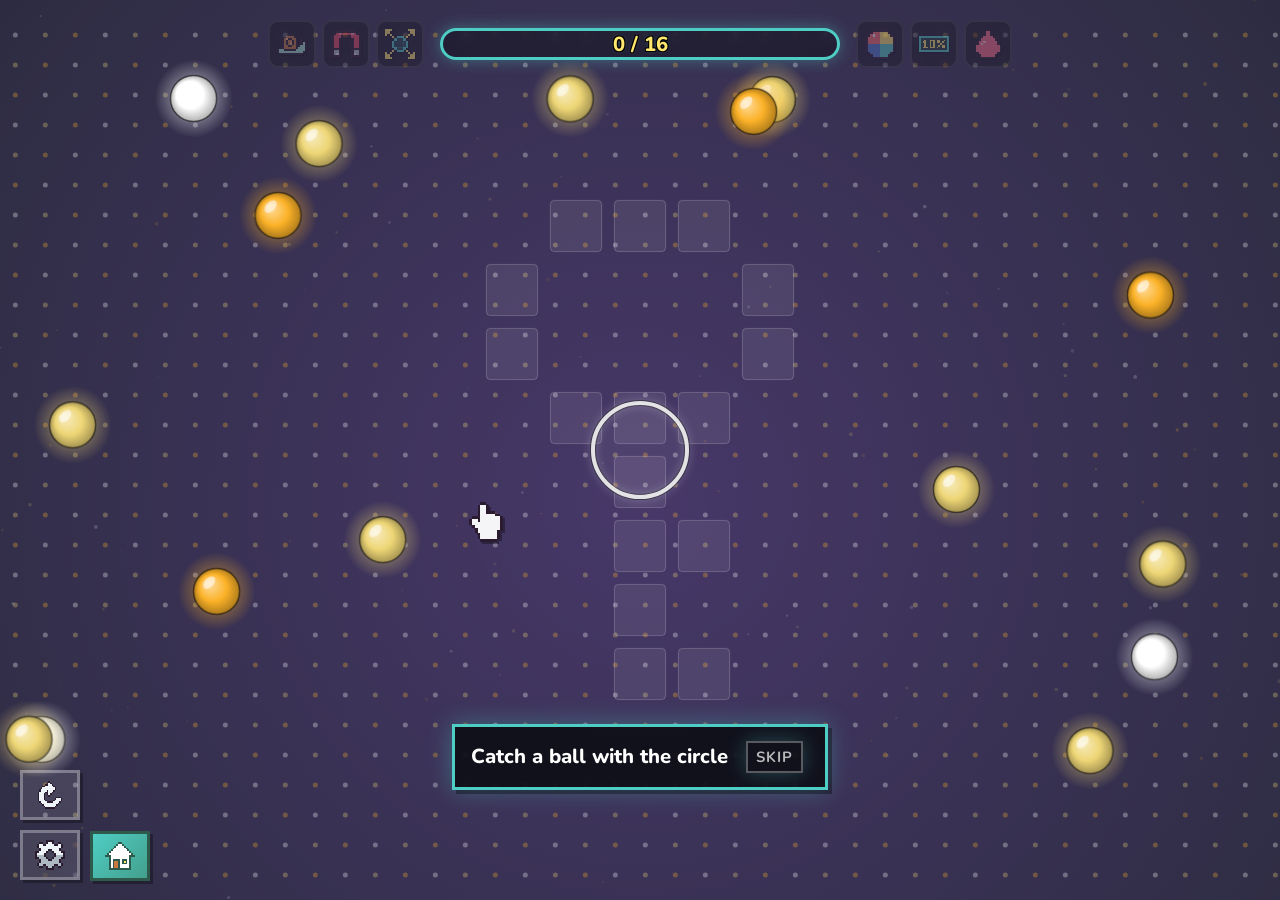
<file: index.html>
<!doctype html>
<html lang="ru">
  <head>
    <meta charset="UTF-8" />
    <meta name="viewport" content="width=device-width, initial-scale=1.0, maximum-scale=1.0, user-scalable=no" />
    <title>Pixel Recall</title>
    <script type="module" crossorigin src="./assets/index-BG8R0kvx.js"></script>
    <link rel="stylesheet" crossorigin href="./assets/index-R0ML3mT7.css">
  </head>
  <body class="booting">
    <canvas id="gameCanvas"></canvas>

    <!-- Экран просьбы повернуть телефон -->
    <div id="rotate-screen" class="rotate-screen hidden">
        <div class="rotate-icon">📱</div>
        <h2>Поверните устройство</h2>
        <p>Игра работает только в горизонтальном положении</p>
        <div class="rotate-arrow">↻</div>
    </div>

    <!-- Слой пользовательского интерфейса (UI) -->
    <div id="ui-layer">
        <!-- Кнопка настроек -->
        <button id="settings-btn" title="Настройки / Settings">⚙️</button>
        
        <!-- Кнопка "Главное меню" -->
        <button id="main-menu-btn" title="Главное меню">🏠</button>

        <!-- Кнопка "Повтор уровня" -->
        <button id="restart-level-btn" title="Повтор уровня">🔄</button>

        <!-- Кнопка "Следующий уровень" (появляется после победы) -->
        <button id="btn-next-level" title="Следующий уровень">➡️</button>

        <div id="start-screen" class="screen">
            <h1 id="game-title">Pixel Recall</h1>
            <p id="game-subtitle">Соберите воспоминания воедино</p>
            <button id="btn-start">Начать игру</button>
            <div id="start-secondary">
                <button id="btn-levels" class="hidden">Меню</button>
                <button id="btn-quests" class="hidden"></button>
            </div>
        </div>

        <!-- Окно выбора уровней (стиль как у Настроек) -->
        <div id="level-select-screen" class="screen hidden">
            <div class="modal-overlay active" id="level-select-overlay"></div>
            <div class="modal active" id="level-select-modal" style="width: 80%; height: 80%;">
                <div class="modal-header">
                    <h2 class="modal-title" id="level-select-title">Меню</h2>
                    
                    <!-- Вкладки: Уровни, Магазин, Конструктор -->
                    <div class="main-tabs-header" style="display: flex; gap: 10px; flex: 1; justify-content: center;">
                        <button class="main-tab-btn" id="tab-levels">Уровни</button>
                        <button class="main-tab-btn" id="tab-shop">Магазин</button>
                        <button class="main-tab-btn" id="tab-constructor">Конструктор</button>
                    </div>
                    
                    <button class="modal-close" id="btn-close-level-select">×</button>
                </div>

                <div class="level-select-content" style="display: flex; height: calc(100% - 65px);">
                    <!-- Вкладки альбомов слева -->
                    <div class="album-tabs" id="album-tabs" style="width: 180px; flex: none; overflow-y: auto; overflow-x: hidden; padding: 6px 6px 8px; border-right: 1px solid rgba(255,255,255,0.1); display: flex; flex-direction: column;">
                        <div class="album-tabs-label">Количество элементов</div>
                    </div>

                    <!-- Содержимое альбома справа -->
                    <div class="album-content" id="album-content" style="flex: 1; padding: 0 12px 12px; overflow-y: auto;">
                    </div>
                </div>
            </div>
        </div>

        <div id="constructor-screen" class="constructor-screen hidden">
            <div class="constructor-topbar">
                <button id="constructor-back-btn" class="constructor-back-btn">Выход</button>
                <div class="constructor-title-wrap">
                    <div class="constructor-title-row">
                        <h2 class="constructor-title" id="constructor-title">Конструктор уровней</h2>
                        <button id="constructor-help-btn" class="constructor-help-btn" type="button" aria-label="Информация">!</button>
                    </div>
                    <p class="constructor-subtitle" id="constructor-subtitle">Создавайте пиксельные изображения для будущих уровней</p>
                </div>
            </div>

            <div class="constructor-workspace">
                <aside class="constructor-sidebar">
                    <div class="constructor-panel">
                        <div class="constructor-tool-group">
                            <div class="constructor-tool-row">
                                <button id="constructor-tool-pencil" class="constructor-tool-btn active" aria-label="Карандаш">
                                    <span class="constructor-tool-icon" data-constructor-icon="pencil" aria-hidden="true"></span>
                                </button>
                                <button id="constructor-tool-eraser" class="constructor-tool-btn" aria-label="Ластик">
                                    <span class="constructor-tool-icon" data-constructor-icon="eraser" aria-hidden="true"></span>
                                </button>
                                <button id="constructor-tool-fill" class="constructor-tool-btn" aria-label="Заливка">
                                    <span class="constructor-tool-icon" data-constructor-icon="fill" aria-hidden="true"></span>
                                </button>
                            </div>
                            <div class="constructor-tool-row">
                                <button id="constructor-tool-mirror-x" class="constructor-tool-btn" aria-label="Зеркало по X">
                                    <span class="constructor-tool-icon" data-constructor-icon="mirrorV" aria-hidden="true"></span>
                                </button>
                                <button id="constructor-tool-mirror-y" class="constructor-tool-btn" aria-label="Зеркало по Y">
                                    <span class="constructor-tool-icon" data-constructor-icon="mirrorH" aria-hidden="true"></span>
                                </button>
                            </div>
                            <div class="constructor-tool-row">
                                <button id="constructor-tool-move-all" class="constructor-tool-btn" aria-label="Сдвиг всего рисунка">
                                    <span class="constructor-tool-icon" data-constructor-icon="move" aria-hidden="true"></span>
                                </button>
                                <button id="constructor-tool-select" class="constructor-tool-btn" aria-label="Выделение">
                                    <span class="constructor-tool-icon" data-constructor-icon="select" aria-hidden="true"></span>
                                </button>
                            </div>
                        </div>

                        <div class="constructor-tool-separator" aria-hidden="true"></div>

                        <div class="constructor-action-group">
                            <button id="constructor-undo-btn" class="constructor-action-btn" aria-label="Отменить последнее действие">
                                <span class="constructor-action-icon" data-constructor-icon="undo" aria-hidden="true"></span>
                            </button>
                            <button id="constructor-clear-btn" class="constructor-action-btn" aria-label="Очистить холст">
                                <span class="constructor-action-icon" data-constructor-icon="clear" aria-hidden="true"></span>
                            </button>
                        </div>
                    </div>

                    <div class="constructor-panel">
                        <div id="constructor-palette" class="constructor-palette" aria-label="Палитра цветов">
                            <button id="constructor-color-white" class="constructor-color-swatch active" title="Белый" aria-label="Белый" data-color="#FFFFFF" style="background: #FFFFFF;"></button>
                            <button class="constructor-color-swatch" title="Черный" aria-label="Черный" data-color="#000000" style="background: #000000;"></button>
                            <button class="constructor-color-swatch" title="Красный" aria-label="Красный" data-color="#FF6B6B" style="background: #FF6B6B;"></button>
                            <button class="constructor-color-swatch" title="Желтый" aria-label="Желтый" data-color="#FFE66D" style="background: #FFE66D;"></button>
                            <button class="constructor-color-swatch" title="Бирюзовый" aria-label="Бирюзовый" data-color="#4ECDC4" style="background: #4ECDC4;"></button>
                            <button class="constructor-color-swatch" title="Зеленый" aria-label="Зеленый" data-color="#44A08D" style="background: #44A08D;"></button>
                            <button class="constructor-color-swatch" title="Синий" aria-label="Синий" data-color="#4D96FF" style="background: #4D96FF;"></button>
                            <button class="constructor-color-swatch" title="Фиолетовый" aria-label="Фиолетовый" data-color="#9B5DE5" style="background: #9B5DE5;"></button>
                            <button class="constructor-color-swatch" title="Оранжевый" aria-label="Оранжевый" data-color="#FF9F1C" style="background: #FF9F1C;"></button>
                            <button class="constructor-color-swatch" title="Розовый" aria-label="Розовый" data-color="#F15BB5" style="background: #F15BB5;"></button>
                            <button class="constructor-color-swatch is-empty" title="Пустой слот" aria-label="Пустой слот" data-color=""></button>
                        </div>
                    </div>

                    <div class="constructor-panel constructor-art-panel">
                        <div class="constructor-name-panel">
                            <input id="constructor-name-input" class="constructor-name-input" type="text" autocomplete="off" spellcheck="false" maxlength="48" placeholder="Enter name">
                        </div>

                        <div class="constructor-tiles-panel">
                            <div class="constructor-tiles-grid" id="constructor-tiles-grid" aria-label="Плитки рисунков">
                                <button type="button" class="constructor-tile constructor-tile-active" data-constructor-tile="0" aria-label="Плитка 1">
                                    <canvas class="constructor-tile__canvas" id="constructor-tile-canvas-0"></canvas>
                                </button>
                                <button type="button" class="constructor-tile" data-constructor-tile="1" aria-label="Плитка 2">
                                    <canvas class="constructor-tile__canvas" id="constructor-tile-canvas-1"></canvas>
                                </button>
                                <button type="button" class="constructor-tile" data-constructor-tile="2" aria-label="Плитка 3">
                                    <canvas class="constructor-tile__canvas" id="constructor-tile-canvas-2"></canvas>
                                </button>
                                <button type="button" class="constructor-tile" data-constructor-tile="3" aria-label="Плитка 4">
                                    <canvas class="constructor-tile__canvas" id="constructor-tile-canvas-3"></canvas>
                                </button>
                                <button type="button" class="constructor-tile" data-constructor-tile="4" aria-label="Плитка 5">
                                    <canvas class="constructor-tile__canvas" id="constructor-tile-canvas-4"></canvas>
                                </button>
                                <button type="button" class="constructor-tile" data-constructor-tile="5" aria-label="Плитка 6">
                                    <canvas class="constructor-tile__canvas" id="constructor-tile-canvas-5"></canvas>
                                </button>
                            </div>
                            <button id="constructor-submit-btn" class="constructor-submit-btn" type="button" disabled>Send to My Levels</button>
                        </div>
                    </div>
                </aside>

                <div class="constructor-canvas-area">
                    <canvas id="constructor-canvas" width="100" height="100"></canvas>
                </div>
            </div>
        </div>

        <div id="hud" class="hidden">
            <!-- Кнопки бонусов слева -->
            <div id="hud-boosters-left" class="hud-boosters">
                <div class="hud-booster-btn" id="booster-slow-btn" title="Замедление / Slow"><span class="hud-booster-icon" data-icon="slow"></span></div>
                <div class="hud-booster-btn" id="booster-magnet-btn" title="Магнит / Magnet"><span class="hud-booster-icon" data-icon="magnet"></span></div>
                <div class="hud-booster-btn" id="booster-bigbrush-btn" title="Увеличение кисти / Big Brush"><span class="hud-booster-icon" data-icon="bigbrush"></span></div>
            </div>

            <div id="progress-bar-container">
                <div id="progress-bar-track">
                    <div id="progress-bar-fill"></div>
                    <div id="progress-bar-text">0 / 0</div>
                </div>
            </div>

            <!-- Кнопки бонусов справа -->
            <div id="hud-boosters-right" class="hud-boosters">
<div class="hud-booster-btn" id="booster-wildcard-btn" title="Универсальный цвет / Wildcard"><span class="hud-booster-icon" data-icon="wildcard"></span></div>
                <div class="hud-booster-btn" id="booster-autofill-btn" title="Автозаполнение / Auto-Fill"><span class="hud-booster-icon" data-icon="autofill"></span></div>
<div class="hud-booster-btn" id="booster-fillcolor-btn" title="Заполнение цвета / Color Fill"><span class="hud-booster-icon" data-icon="fillcolor"></span></div>
            </div>
        </div>

        <!-- Модальное окно настроек -->
        <div id="modal-overlay" class="modal-overlay"></div>
        
        <div id="settings-modal" class="modal">
            <div class="modal-header">
                <h2 class="modal-title" id="settings-title">Настройки</h2>
                <button class="modal-close" id="settings-close">×</button>
            </div>
            
            <div class="modal-section">
                <h3 class="modal-section-title" id="settings-lang-title">Язык / Language</h3>
                <div class="setting-row">
                    <span class="setting-label" id="settings-lang-label">Русский</span>
                    <div class="toggle-switch" id="lang-toggle">
                        <span style="position: absolute; left: 10px; top: 50%; transform: translateY(-50%); font-size: 12px; color: white; font-weight: 600;">RU</span>
                        <span style="position: absolute; right: 10px; top: 50%; transform: translateY(-50%); font-size: 12px; color: white; font-weight: 600;">EN</span>
                    </div>
                </div>
            </div>
            
            <div class="modal-section">
                <h3 class="modal-section-title" id="settings-audio-title">Звук</h3>
                <div class="setting-row">
                    <span class="setting-label" id="settings-music-label">Музыка</span>
                    <div style="display: flex; align-items: center; gap: 12px;">
                        <button class="mute-btn" id="music-mute-btn" title="Отключить музыку">
                            <svg class="icon-on" width="28" height="28" viewBox="0 0 24 24" fill="none" stroke="currentColor" stroke-width="2">
                                <path d="M11 5L6 9H2v6h4l5 4V5z"/>
                                <path d="M15.54 8.46a5 5 0 0 1 0 7.07"/>
                            </svg>
                            <svg class="icon-off" width="28" height="28" viewBox="0 0 24 24" fill="none" stroke="currentColor" stroke-width="2" style="display: none;">
                                <path d="M11 5L6 9H2v6h4l5 4V5z"/>
                                <line x1="23" y1="1" x2="1" y2="23"/>
                            </svg>
                        </button>
                        <input type="range" class="setting-slider" id="music-volume" min="0" max="100" value="40" style="width: 180px;">
                        <span class="setting-value" id="music-value">40%</span>
                    </div>
                </div>
                <div class="setting-row">
                    <span class="setting-label" id="settings-sfx-label">Звуки</span>
                    <div style="display: flex; align-items: center; gap: 12px;">
                        <button class="mute-btn" id="sfx-mute-btn" title="Отключить звуки">
                            <svg class="icon-on" width="28" height="28" viewBox="0 0 24 24" fill="none" stroke="currentColor" stroke-width="2">
                                <path d="M11 5L6 9H2v6h4l5 4V5z"/>
                                <path d="M15.54 8.46a5 5 0 0 1 0 7.07"/>
                            </svg>
                            <svg class="icon-off" width="28" height="28" viewBox="0 0 24 24" fill="none" stroke="currentColor" stroke-width="2" style="display: none;">
                                <path d="M11 5L6 9H2v6h4l5 4V5z"/>
                                <line x1="23" y1="1" x2="1" y2="23"/>
                            </svg>
                        </button>
                        <input type="range" class="setting-slider" id="sfx-volume" min="0" max="100" value="80" style="width: 180px;">
                        <span class="setting-value" id="sfx-value">80%</span>
                    </div>
                </div>
                <h3 class="modal-section-title" id="settings-privacy-title">Конфиденциальность</h3>
                <p class="settings-privacy-text" id="settings-privacy-text"></p>
            </div>
        </div>

        <div id="preview-modal" class="screen hidden">
            <div class="modal-content">
                <h3>Цель воспоминания</h3>
                <canvas id="previewCanvas"></canvas>
                <button id="btn-close-preview">Закрыть</button>
            </div>
        </div>

        <!-- Экран победы -->
        <div id="victory-screen" class="screen hidden">
            <h1>Уровень пройден!</h1>
            <p id="final-time">Время: 00:00.000</p>
            <button id="btn-restart">Играть снова</button>
        </div>

        <!-- Модальное окно подтверждения для "Главное меню" -->
        <div id="confirm-menu-modal" class="modal">
            <div class="modal-content">
                <h3>Вернуться в главное меню?</h3>
                <p>Прогресс уровня будет потерян</p>
                <div class="modal-buttons">
                    <button id="confirm-menu-yes" class="modal-btn-confirm">Да</button>
                    <button id="confirm-menu-no" class="modal-btn-cancel">Нет</button>
                </div>
            </div>
        </div>

        <!-- Модальное окно подтверждения для "Повтор уровня" -->
        <div id="confirm-restart-modal" class="modal">
            <div class="modal-content">
                <h3>Начать уровень заново?</h3>
                <p>Прогресс будет сброшен</p>
                <div class="modal-buttons">
                    <button id="confirm-restart-yes" class="modal-btn-confirm">Да</button>
                    <button id="confirm-restart-no" class="modal-btn-cancel">Нет</button>
                </div>
            </div>
        </div>

        <!-- Модальное окно подтверждения для очистки конструктора -->
        <div id="confirm-constructor-clear-modal" class="modal">
            <div class="modal-content">
                <h3>Очистить холст?</h3>
                <p>Все пиксели на холсте будут удалены</p>
                <div class="modal-buttons">
                    <button id="confirm-constructor-clear-yes" class="modal-btn-confirm">Да</button>
                    <button id="confirm-constructor-clear-no" class="modal-btn-cancel">Нет</button>
                </div>
            </div>
        </div>

        <!-- Модальное окно подтверждения для удаления уровня в My-levels -->
        <div id="confirm-my-levels-delete-modal" class="modal">
            <div class="modal-content">
                <h3 class="modal-title">Удалить уровень?</h3>
                <p class="modal-text">Этот уровень будет удалён из «Мои уровни»</p>
                <div class="modal-buttons">
                    <button id="confirm-my-levels-delete-yes" class="modal-btn-confirm">Да</button>
                    <button id="confirm-my-levels-delete-no" class="modal-btn-cancel">Нет</button>
                </div>
            </div>
        </div>

        <!-- Всплывающее окно ежедневной награды -->
        <div id="daily-reward-modal" class="modal" style="width: 650px; height: auto;">
            <div class="modal-content" style="text-align: center; padding: 20px;">
                <h3 style="font-size: 16px; margin-bottom: 15px; color: #4ECDC4;" data-i18n="daily_reward_title">Ежедневная награда!</h3>

                <!-- Вся неделя наград - 1 ряд -->
                <div id="daily-rewards-grid" style="display: flex; gap: 8px; margin-bottom: 20px; justify-content: center; flex-wrap: nowrap; width: 100%;">
                    <!-- Генерируется в JS -->
                </div>

                <button id="daily-reward-ok" class="modal-btn" style="width: 200px;" data-i18n="claim_btn">Забрать</button>
            </div>
        </div>

        <!-- Окно наград после уровня (слева от кнопок, выше) -->
        <div id="level-reward-panel" style="position: absolute; bottom: 145px; left: 20px; display: none; z-index: 1001;">
            <div style="background: rgba(15, 15, 25, 0.85); backdrop-filter: blur(6px); border: 3px solid rgba(78, 205, 196, 0.5); border-radius: 8px; padding: 8px 10px; box-shadow: 0 0 20px rgba(78, 205, 196, 0.2), 0 4px 15px rgba(0, 0, 0, 0.4);">
                <div style="display: flex; flex-direction: column; gap: 6px;">
                    <!-- Первая строка: заработано → общий баланс -->
                    <div class="reward-row" style="display: flex; align-items: center; gap: 6px;">
                        <span id="reward-earned" style="font-size: 14px; font-family: var(--ui-font); color: #FFE66D; text-shadow: -2px -2px 0 #000, 2px -2px 0 #000, -2px 2px 0 #000, 2px 2px 0 #000; white-space: nowrap;">+75</span>
<img src="./assets/arrow.png" alt="arrow" style="width: 18px; height: 18px; image-rendering: pixelated;">
                        <span id="reward-total" style="font-size: 14px; font-family: var(--ui-font); color: white; text-shadow: -2px -2px 0 #000, 2px -2px 0 #000, -2px 2px 0 #000, 2px 2px 0 #000; white-space: nowrap;">1425</span>
<img src="./assets/coin.png" alt="coin" style="width: 16px; height: 16px; image-rendering: pixelated; margin-left: 2px; vertical-align: middle;">
                    </div>
                </div>
            </div>
        </div>
    </div>

    <!-- Панель разработчика -->
    <button id="dev-toggle">⚙️ Dev</button>
    <div id="dev-panel" class="hidden">
        <h3>Панель разработчика</h3>

        <!-- FPS счётчик -->
        <div class="dev-section" style="background: rgba(0,0,0,0.4); border-radius: 6px; padding: 10px; margin-bottom: 12px;">
            <h4 style="color: #4ECDC4; margin: 0 0 6px 0;">FPS: <span id="dev-fps-display" style="font-size: 18px; font-weight: bold;">--</span></h4>
            <h4 style="color: #A8E6CF; margin: 0;">Particles: <span id="dev-particles-display" style="font-size: 18px; font-weight: bold;">--</span></h4>
        </div>

        <div class="dev-section">
            <h4>1. Уровни</h4>
            <select id="dev-level-select"></select>
            <button id="dev-btn-launch">Запустить</button>
            <button id="dev-btn-autocomplete">Авто-сборка</button>
        </div>

        <div class="dev-section">
            <h4>2. Кисть</h4>
            <label>Размер: <span id="dev-brush-val">40</span></label>
            <input type="range" id="dev-brush-slider" min="10" max="150" value="40">
            <label style="margin-top: 10px; display: block;">Скин кисти:</label>
            <select id="dev-brush-skin-select"></select>
        </div>

        <div class="dev-section">
            <h4>3. Шарики</h4>
            <label>Скорость на поле: <span id="dev-speed-val">1.8</span></label>
            <input type="range" id="dev-speed-slider" min="0.1" max="5.0" step="0.1" value="1.8">
        </div>


        <div class="dev-section" style="margin-top: 12px; border-top: 2px solid rgba(78,205,196,0.4); padding-top: 10px;">
            <h4 style="color: #4ECDC4;">5. Режим поведения частиц</h4>
            <select id="dev-particle-mode-select" style="width: 100%; padding: 6px; font-family: var(--ui-font); font-size: 9px; background: rgba(0,0,0,0.5); color: #fff; border: 2px solid #4ECDC4; border-radius: 3px; margin-bottom: 8px;">
                <option value="default">🎱 Стандарт (хаотичный)</option>
                <option value="rain">🌨️ Снегопад (медленно вниз)</option>
                <option value="horizontal-portal">🔄 Горизонтальный портал</option>
                <option value="vertical-portal">⬆️ Вертикальный портал</option>
                <option value="vortex">🌀 Вихрь (многослойный)</option>
                <option value="anchor">⚓ Якорь (равномерно)</option>
                <option value="speed">⚡ Ускорение (быстрый)</option>
            </select>
            <div id="dev-particle-mode-desc" style="font-size: 9px; color: rgba(255,255,255,0.6); line-height: 1.4;"></div>
        </div>

        <div class="dev-section" style="margin-top: 15px; border-top: 2px solid rgba(168,230,207,0.4); padding-top: 10px;">
            <h4 style="color: #A8E6CF;">6. Режим фона</h4>
            <select id="dev-bg-theme-select" style="width: 100%; padding: 6px; font-family: var(--ui-font); font-size: 9px; background: rgba(0,0,0,0.5); color: #fff; border: 2px solid #A8E6CF; border-radius: 3px; margin-bottom: 8px;">
            </select>
            <div style="margin-top: 3px; font-size: 9px; color: rgba(255,255,255,0.5); text-align: center;">Варианты элементов фона</div>
        </div>

        <div class="dev-section" style="margin-top: 15px; border-top: 2px solid rgba(255,230,109,0.35); padding-top: 10px;">
            <h4 style="color: #FFE66D;">7. Превью уровней</h4>

            <label>Фон превью</label>
            <select id="dev-ui-preview-bg" style="width: 100%; padding: 6px; font-family: var(--ui-font); font-size: 9px; background: rgba(0,0,0,0.5); color: #fff; border: 2px solid #FFE66D; border-radius: 3px; margin-bottom: 8px;">
                <option value="transparent">Transparent</option>
                <option value="dark">Dark</option>
                <option value="gradient">Gradient</option>
                <option value="palette">Palette</option>
            </select>

            <label>Контур видимость: <span id="dev-preview-outline-opacity-val">40%</span></label>
            <input type="range" id="dev-preview-outline-opacity" min="0" max="100" value="40">

            <label>Пустышки видимость: <span id="dev-preview-dummy-opacity-val">100%</span></label>
            <input type="range" id="dev-preview-dummy-opacity" min="0" max="100" value="100">

            <label>Completed brightness: <span id="dev-preview-completed-brightness-val">100%</span></label>
            <input type="range" id="dev-preview-completed-brightness" min="0" max="100" value="100">
        </div>

        <div class="dev-section" style="margin-top: 15px; border-top: 2px solid rgba(255,100,100,0.4); padding-top: 10px;">
            <h4 style="color: #ff6b6b;">8. Сброс прогресса</h4>
            <button id="dev-reset-progress" style="width: 100%; padding: 8px; font-size: 11px; background: linear-gradient(135deg, #ff4444, #cc0000); color: white; border: 2px solid #ff6b6b; border-radius: 3px; cursor: pointer; font-family: var(--ui-font); margin-top: 8px;">⚠️ Сбросить весь прогресс</button>
            <div style="margin-top: 5px; font-size: 10px; color: #ff6b6b; text-align: center;">Уровни, монеты, ежедневные награды</div>
        </div>

        <div class="dev-section" style="margin-top: 15px; border-top: 2px solid rgba(255,100,100,0.4); padding-top: 10px;">
            <h4 style="color: #ff6b6b;">7. Сброс прогресса</h4>
            <button id="dev-reset-progress" style="width: 100%; padding: 8px; font-size: 11px; background: linear-gradient(135deg, #ff4444, #cc0000); color: white; border: 2px solid #ff6b6b; border-radius: 3px; cursor: pointer; font-family: var(--ui-font); margin-top: 8px;">⚠️ Сбросить весь прогресс</button>
            <div style="margin-top: 5px; font-size: 10px; color: #ff6b6b; text-align: center;">Уровни, монеты, ежедневные награды</div>
        </div>

    </div>

    <!-- Контейнер уведомлений -->
    <div id="toast-container" style="position: fixed; top: 20px; right: 20px; z-index: 10000; display: flex; flex-direction: column; gap: 10px;"></div>

    <style>
        @keyframes spin {
            0% { transform: rotate(0deg); }
            100% { transform: rotate(360deg); }
        }
        .toast {
            padding: 12px 20px;
            border-radius: 4px;
            font-family: var(--ui-font);
            font-size: 10px;
            color: white;
            animation: slideIn 0.3s ease-out;
            box-shadow: 0 4px 15px rgba(0,0,0,0.3);
        }
        .toast.success { background: linear-gradient(135deg, #4ECDC4, #44A08D); border: 2px solid #2d5a4a; }
        .toast.error { background: linear-gradient(135deg, #ff4444, #cc0000); border: 2px solid #990000; }
        .toast.info { background: linear-gradient(135deg, #4ECDC4, #44A08D); border: 2px solid #2d5a4a; }
        @keyframes slideIn {
            0% { transform: translateX(100%); opacity: 0; }
            100% { transform: translateX(0); opacity: 1; }
        }
    </style>

    <div class="modal" id="constructor-clear-modal"><div class="modal-content"><h2 class="modal-title">Подтверждение</h2><p class="modal-text">Очистить холст конструктора?</p><div class="modal-actions"><button class="modal-btn-cancel" id="constructor-clear-cancel">Отмена</button><button class="modal-btn-confirm" id="constructor-clear-confirm">Очистить</button></div></div></div>

</body>
</html>
</file>
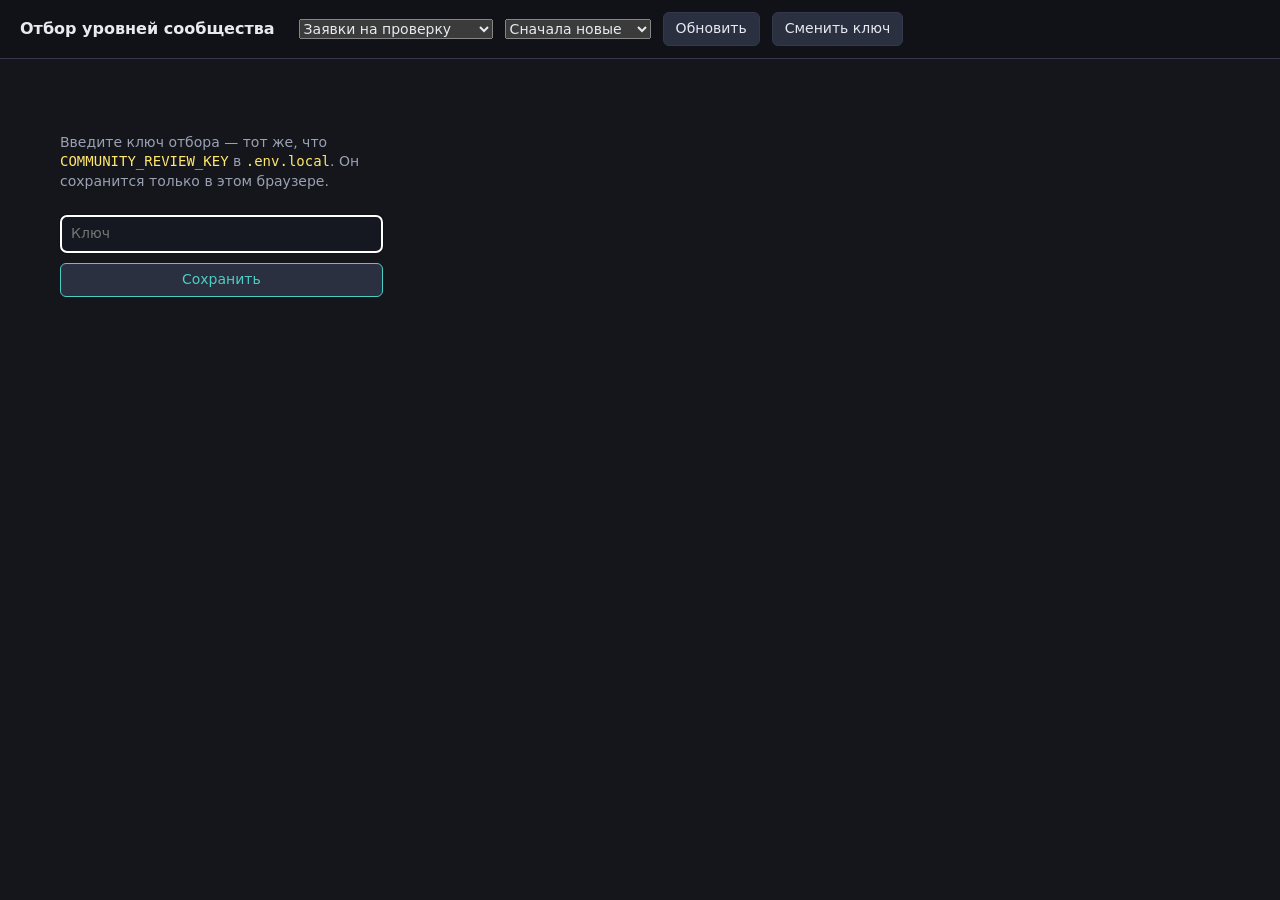
<file: review.html>
<!doctype html>
<html lang="ru">
<head>
    <meta charset="UTF-8">
    <meta name="viewport" content="width=device-width, initial-scale=1.0">
    <title>Отбор уровней — Pixel Recall</title>
    <meta name="robots" content="noindex, nofollow">
    <style>
        :root { color-scheme: dark; --bg: #14161c; --card: #1f2330; --line: #33394a; --text: #e8eaf0; --muted: #9aa1b2; --ok: #4ecdc4; --bad: #ff6b6b; --warn: #ffe66d; }
        * { box-sizing: border-box; }
        body { margin: 0; background: var(--bg); color: var(--text); font: 14px/1.4 system-ui, sans-serif; }
        header { position: sticky; top: 0; z-index: 2; display: flex; gap: 12px; align-items: center; flex-wrap: wrap; padding: 12px 20px; background: #101218; border-bottom: 1px solid var(--line); }
        header h1 { font-size: 16px; margin: 0 12px 0 0; }
        button, select, input { font: inherit; color: inherit; }
        button { background: #2a3040; border: 1px solid var(--line); border-radius: 6px; padding: 6px 12px; cursor: pointer; }
        button:hover { border-color: var(--muted); }
        button.ok { border-color: var(--ok); color: var(--ok); }
        button.bad { border-color: var(--bad); color: var(--bad); }
        button:disabled { opacity: 0.4; cursor: default; }
        #status { color: var(--muted); }
        main { display: grid; grid-template-columns: repeat(auto-fill, minmax(300px, 1fr)); gap: 16px; padding: 20px; }
        .card { background: var(--card); border: 1px solid var(--line); border-radius: 10px; padding: 12px; display: flex; flex-direction: column; gap: 8px; }
        .card.done { opacity: 0.45; }
        .card.approved { border-color: rgba(78, 205, 196, 0.6); }
        .card.bad-rating { border-color: var(--warn); }
        .badge { align-self: flex-start; padding: 2px 8px; border-radius: 4px; font-size: 12px; font-weight: 600; border: 1px solid currentColor; }
        .badge.new { color: var(--warn); }
        .badge.approved { color: var(--ok); }
        .badge.rejected, .badge.removed { color: var(--bad); }
        .rating { font-size: 13px; }
        .preview { align-self: center; image-rendering: pixelated; background: repeating-conic-gradient(#2b2f3c 0% 25%, #23262f 0% 50%) 50% / 16px 16px; border-radius: 6px; cursor: zoom-in; }
        .preview.big { position: fixed; inset: 0; margin: auto; z-index: 10; max-width: 90vw; max-height: 90vh; width: auto !important; height: auto !important; box-shadow: 0 0 0 100vmax rgba(0,0,0,.8); cursor: zoom-out; }
        label { display: grid; grid-template-columns: 70px 1fr; align-items: center; gap: 8px; color: var(--muted); }
        label input { background: #151821; border: 1px solid var(--line); border-radius: 6px; padding: 5px 8px; }
        .meta { color: var(--muted); font-size: 12px; }
        .warn { color: var(--warn); font-size: 12px; }
        .actions { display: flex; gap: 8px; flex-wrap: wrap; }
        .empty { padding: 40px; color: var(--muted); }
        label.check { display: flex; gap: 8px; cursor: pointer; }
        .key-form { display: flex; flex-direction: column; gap: 10px; max-width: 460px; }
        .key-form input { background: #151821; border: 1px solid var(--line); border-radius: 6px; padding: 8px 10px; }
        code { color: var(--warn); }
    </style>
  <script type="module" crossorigin src="./assets/review-zoBKfsY5.js"></script>
</head>
<body>
    <header>
        <h1>Отбор уровней сообщества</h1>
        <select id="scope" title="Что показать">
            <option value="pending">Заявки на проверку</option>
            <option value="approved">В игре (принятые)</option>
            <option value="closed">Отклонённые и снятые</option>
            <option value="all">Все</option>
        </select>
        <select id="sort" title="Порядок">
            <option value="date">Сначала новые</option>
            <option value="worst">Худший рейтинг</option>
            <option value="best">Лучший рейтинг</option>
        </select>
        <button id="reload">Обновить</button>
        <button id="forget-key" title="Забыть ключ в этом браузере">Сменить ключ</button>
        <span id="status"></span>
    </header>
    <main id="list"></main>
</body>
</html>
</file>
<file: assets/index-R0ML3mT7.css>
:root{--cursor-default: url([data-uri]) 16 16, auto;--cursor-pointer: url([data-uri]) 16 16, pointer}*{margin:0;padding:0;box-sizing:border-box;user-select:none;-webkit-user-select:none;-moz-user-select:none;-ms-user-select:none}body,html{width:100%;height:100%;overflow:hidden;overscroll-behavior:none;overscroll-behavior-y:contain;background-color:#0f0f13;touch-action:none;cursor:var(--cursor-default);image-rendering:pixelated;image-rendering:crisp-edges;-webkit-touch-callout:none}@font-face{font-family:"Press Start 2P";src:url(./PressStart2P-Regular-2BZhbCiP.ttf) format("truetype");font-weight:400;font-style:normal;font-display:swap}@font-face{font-family:Nunito UI;src:url(./nunito-cyrillic-wght-normal-CY6AOgYE.woff2) format("woff2");font-weight:200 1000;font-style:normal;font-display:swap;size-adjust:135%;unicode-range:U+0301,U+0400-045F,U+0490-0491,U+04B0-04B1,U+2116}@font-face{font-family:Nunito UI;src:url(./nunito-latin-wght-normal-BzFMHfZw.woff2) format("woff2");font-weight:200 1000;font-style:normal;font-display:swap;size-adjust:135%;unicode-range:U+0000-00FF,U+0131,U+0152-0153,U+02BB-02BC,U+02C6,U+02DA,U+02DC,U+0304,U+0308,U+0329,U+2000-206F,U+20AC,U+2122,U+2191,U+2193,U+2212,U+2215,U+FEFF,U+FFFD}:root{--ui-font: "Nunito UI", "Segoe UI", system-ui, sans-serif}body,button,select,input,.hud-btn,.level-select-hud,#ui-layer{font-family:var(--ui-font);font-weight:800}.rotate-screen{position:fixed;top:0;left:0;width:100%;height:100%;background:linear-gradient(135deg,#1a1a2e,#16213e,#0f0f1a);display:flex;flex-direction:column;justify-content:center;align-items:center;z-index:10000;text-align:center;padding:20px}.rotate-screen.hidden{display:none!important}.rotate-screen .rotate-icon{font-size:80px;margin-bottom:30px;animation:rotate-bounce 2s ease-in-out infinite}.rotate-screen h2{font-size:24px;margin-bottom:15px;color:#4ecdc4;text-shadow:2px 2px 0 rgba(0,0,0,.5)}.rotate-screen p{font-size:14px;color:#fffc;margin-bottom:30px;line-height:1.6}.rotate-screen .rotate-arrow{font-size:60px;color:#ffe66d;animation:rotate-spin 3s linear infinite}@keyframes rotate-bounce{0%,to{transform:translateY(0)}50%{transform:translateY(-20px)}}@keyframes rotate-spin{0%{transform:rotate(0)}to{transform:rotate(360deg)}}button,select,input[type=range],.hud-btn,.level-select-hud{cursor:var(--cursor-pointer)!important}#gameCanvas{display:block;position:fixed;top:0;left:0;width:100vw!important;height:100vh!important;image-rendering:auto!important;-webkit-image-rendering:auto!important}#gameCanvas.pixelated{image-rendering:pixelated!important;image-rendering:crisp-edges!important;-webkit-image-rendering:pixelated!important}body.playing #gameCanvas{cursor:none}#ui-layer{position:absolute;top:0;left:0;width:100%;height:100%;padding-top:env(safe-area-inset-top,0);padding-bottom:env(safe-area-inset-bottom,0);padding-left:env(safe-area-inset-left,0);padding-right:env(safe-area-inset-right,0);box-sizing:border-box;pointer-events:none;display:flex;flex-direction:column;justify-content:center;align-items:center;color:#fff;font-family:Segoe UI,Tahoma,Geneva,Verdana,sans-serif}#settings-btn,#main-menu-btn,#restart-level-btn,#btn-next-level{position:absolute;width:60px;height:50px;border-radius:0;pointer-events:auto;display:none;align-items:center;justify-content:center;font-size:30px;transition:all .2s ease;z-index:1000;box-shadow:3px 3px #0000004d;padding:0}#settings-btn svg,#main-menu-btn svg,#restart-level-btn svg,#btn-next-level svg{display:block;pointer-events:none}#settings-btn{bottom:20px;left:20px;background:#ffffff1a;border:3px solid rgba(255,255,255,.3);display:flex;-webkit-backdrop-filter:blur(10px);backdrop-filter:blur(10px)}#main-menu-btn{bottom:19px;left:90px;background:linear-gradient(135deg,#4ecdc4,#44a08d);border:3px solid #2d5a4a}#restart-level-btn{bottom:80px;left:20px;background:#ffffff1a;border:3px solid rgba(255,255,255,.3)}#restart-level-btn.visible,#btn-next-level.visible{display:flex}#btn-next-level{bottom:80px;left:90px;background:linear-gradient(135deg,#4ecdc4,#44a08d);border:3px solid #2d5a4a}#btn-next-level.visible{animation:pulse-next-btn 2s ease-in-out infinite}@keyframes pulse-next-btn{0%,to{box-shadow:3px 3px #0000004d;transform:scale(1)}50%{box-shadow:0 0 30px #4ecdc499,3px 3px #0000004d;transform:scale(1.08)}}#settings-btn:hover,#main-menu-btn:hover,#restart-level-btn:hover,#btn-next-level:hover{text-shadow:none;transform:scale(1.1);box-shadow:4px 4px #0006}#btn-next-level:hover,#main-menu-btn:hover{background:linear-gradient(135deg,#5dfdf4,#4ecdc4)}#settings-btn:hover,#restart-level-btn:hover{background:#fff3;border-color:#fff9}#settings-btn:active,#main-menu-btn:active,#restart-level-btn:active,#btn-next-level:active{transform:scale(.95);box-shadow:2px 2px #0000004d}.modal{position:fixed;top:50%;left:50%;transform:translate(-50%,-50%) scale(.95);background:#0f0f19cc;backdrop-filter:blur(6px);-webkit-backdrop-filter:blur(6px);border-radius:0;border:4px solid #4ECDC4;box-shadow:0 0 0 4px #4ecdc433,0 20px 60px #00000080;padding:40px;width:500px;height:600px;max-width:90vw;max-height:90vh;overflow-y:auto;opacity:0;pointer-events:none;visibility:hidden;transition:all .2s ease;z-index:2000;image-rendering:pixelated;font-family:var(--ui-font)}.modal.active{opacity:1;transform:translate(-50%,-50%) scale(1);pointer-events:auto;visibility:visible}.modal::-webkit-scrollbar{width:10px}.modal::-webkit-scrollbar-track{background:#0000004d}.modal::-webkit-scrollbar-thumb{background:linear-gradient(180deg,#4ecdc4,#44a08d);border:2px solid rgba(0,0,0,.3);border-radius:0}.modal{scrollbar-width:thin;scrollbar-color:#4ECDC4 rgba(0,0,0,.3)}@media(max-height:560px){.modal{padding:20px 28px}}.modal-overlay{position:fixed;top:0;left:0;width:100%;height:100%;background:#0000;-webkit-backdrop-filter:blur(6px);backdrop-filter:blur(6px);opacity:0;pointer-events:none;transition:opacity .3s ease;z-index:1999}.modal-overlay.active{opacity:1;pointer-events:auto}#confirm-menu-modal,#confirm-restart-modal,#confirm-constructor-clear-modal,#confirm-my-levels-delete-modal,#community-submit-modal{width:420px;height:auto;padding:28px;background:#0f0f194d;backdrop-filter:blur(6px);-webkit-backdrop-filter:blur(6px);overflow:hidden;z-index:10001}#confirm-menu-modal .modal-content,#confirm-restart-modal .modal-content,#confirm-constructor-clear-modal .modal-content,#confirm-my-levels-delete-modal .modal-content,#community-submit-modal .modal-content{text-align:center;padding:0;border-radius:0;box-shadow:none;background:transparent;gap:15px}#confirm-menu-modal h3,#confirm-restart-modal h3,#confirm-constructor-clear-modal h3,#confirm-my-levels-delete-modal h3,#community-submit-modal h3{font-size:18px;font-weight:700;color:#4ecdc4;margin:0 0 12px;text-shadow:2px 2px 0 rgba(0,0,0,.3);letter-spacing:1px;line-height:1.5}#confirm-menu-modal p,#confirm-restart-modal p,#confirm-constructor-clear-modal p,#confirm-my-levels-delete-modal p,#community-submit-modal p{font-size:12px;color:#fffc;margin:0 0 24px;line-height:1.6}.modal-buttons{display:flex;gap:15px;justify-content:center}.modal-btn-confirm,.modal-btn-cancel{min-width:120px;padding:12px 24px;font-size:12px;font-weight:600;border-radius:0;cursor:var(--cursor-pointer)!important;transition:all .2s ease;box-shadow:0 4px #0000004d;line-height:1.6}.modal-btn-confirm{background:linear-gradient(135deg,#4ecdc4,#44a08d);color:#fff;border:2px solid #2d5a4a}.modal-btn-cancel{background:#ffffff1a;color:#fff;border:2px solid rgba(255,255,255,.3)}.modal-btn-confirm:hover,.modal-btn-cancel:hover{transform:translateY(-2px);box-shadow:0 6px #00000059}.modal-btn-cancel:hover{background:#fff3}.modal-btn-confirm:active,.modal-btn-cancel:active{transform:translateY(2px);box-shadow:0 2px #0000004d}.modal-header{display:flex;justify-content:space-between;align-items:center;margin-bottom:20px;padding-bottom:15px;border-bottom:1px solid rgba(255,255,255,.1);gap:15px}.modal-title{font-size:22px;font-weight:700;letter-spacing:2px;background:linear-gradient(90deg,#ff6b6b,#ffe66d,#4ecdc4);-webkit-background-clip:text;-webkit-text-fill-color:transparent;margin:0;text-shadow:2px 2px 0 rgba(0,0,0,.3);line-height:1.4}#confirm-my-levels-delete-modal h3,#confirm-my-levels-delete-modal .modal-title,#community-submit-modal .modal-title{background:none;-webkit-background-clip:initial;-webkit-text-fill-color:#4ECDC4!important;color:#4ecdc4!important;text-shadow:0 0 10px rgba(78,205,196,.35)}#level-select-title{font-size:36px!important}.modal-close{width:40px;height:40px;border-radius:0;background:#ff646433;border:3px solid rgba(255,100,100,.5);color:#fff;font-size:24px;cursor:var(--cursor-pointer)!important;display:flex;align-items:center;justify-content:center;transition:all .2s ease;line-height:1}.modal-close:hover{background:#ff646466;border-color:#ff6464cc;transform:scale(1.05)}.modal-section{margin-bottom:25px}.modal-section-title{font-size:14px;font-weight:600;color:#4ecdc4;margin-bottom:15px;letter-spacing:1px;text-transform:uppercase;text-shadow:2px 2px 0 rgba(78,205,196,.3);line-height:1.6}.setting-row{display:flex;justify-content:space-between;align-items:center;margin-bottom:15px;padding:10px 0}.setting-label{font-size:12px;color:#fff;font-weight:600;line-height:1.8;text-shadow:2px 2px 0 rgba(0,0,0,.3)}.settings-privacy-text{font-size:12px;font-weight:600;line-height:1.5;color:#ffffffbf;margin:0;max-width:420px}.toggle-switch{position:relative;width:90px;height:38px;background:#ffffff1a;border:3px solid rgba(255,255,255,.3);border-radius:0;cursor:var(--cursor-pointer)!important;transition:background .2s ease;overflow:hidden;padding:4px;box-sizing:border-box}.toggle-switch.active{background:linear-gradient(90deg,#4ecdc4,#44a08d);border-color:#4ecdc4}.toggle-switch:after{content:"";position:absolute;top:2px;left:3px;width:36px;height:28px;background:#fff;border-radius:0;border:2px solid rgba(0,0,0,.3);transition:transform .2s ease;box-sizing:border-box}.toggle-switch.active:after{transform:translate(42px)}.toggle-switch span{font-size:11px;font-weight:700}.setting-slider{width:150px;height:24px;border-radius:0;background:#ffffff1a;border:2px solid rgba(255,255,255,.2);outline:none;-webkit-appearance:none;-moz-appearance:none;appearance:none;cursor:var(--cursor-pointer)!important;padding:0}.setting-slider::-webkit-slider-thumb,.setting-slider::-moz-range-thumb{width:20px;height:20px;border-radius:0;background:linear-gradient(135deg,#4ecdc4,#44a08d);cursor:var(--cursor-pointer)!important;border:2px solid rgba(0,0,0,.3);box-shadow:2px 2px #0000004d}.setting-value{min-width:60px;text-align:right;font-size:12px;color:#4ecdc4;font-weight:700;text-shadow:2px 2px 0 rgba(0,0,0,.3);line-height:1.5}.modal-btn{padding:18px 32px;font-size:12px;border:4px solid #2d5a4a;border-radius:0;background:linear-gradient(135deg,#4ecdc4,#44a08d);color:#fff;cursor:var(--cursor-pointer)!important;font-weight:600;letter-spacing:1px;text-transform:uppercase;transition:all .2s ease;box-shadow:0 4px #2d5a4a,0 10px 20px #0006;margin-top:10px;width:100%;line-height:1.6}.modal-btn:hover{transform:translateY(-2px);box-shadow:0 6px #2d5a4a,0 15px 30px #00000080;background:linear-gradient(135deg,#5dfdf4,#4ecdc4)}.modal-btn:active{transform:translateY(4px);box-shadow:0 2px #2d5a4a,0 5px 10px #0006}.modal-btn.secondary{background:#ffffff1a;border:3px solid rgba(255,255,255,.3);box-shadow:0 4px #0000004d}.modal-btn.secondary:hover{background:#fff3;border-color:#ffffff80}.mute-btn{width:50px;height:44px;border-radius:0;background:#ffffff1a;border:3px solid rgba(255,255,255,.2);cursor:var(--cursor-pointer)!important;display:flex;align-items:center;justify-content:center;transition:all .2s ease;flex-shrink:0;padding:0}.mute-btn svg{width:28px;height:28px;stroke:#fff}.mute-btn:hover{background:#fff3;border-color:#fff6;transform:scale(1.05)}.mute-btn:hover svg{stroke:#4ecdc4}.mute-btn:active{transform:scale(.95)}.mute-btn.muted{background:#ff64644d;border-color:#ff646480}.mute-btn.muted svg{stroke:#ff6b6b}.screen{pointer-events:auto;text-align:center;background:#0f0f13d9;padding:50px;border-radius:24px;backdrop-filter:blur(12px);-webkit-backdrop-filter:blur(12px);border:1px solid rgba(255,255,255,.1);box-shadow:0 20px 50px #00000080;transition:opacity .3s ease}#start-screen{background:transparent;-webkit-backdrop-filter:none;backdrop-filter:none;border:none;box-shadow:none;padding:0;display:flex;flex-direction:column;justify-content:flex-end;align-items:center;width:100%;height:100%;position:absolute;top:0;left:0;pointer-events:none}#start-screen>*{pointer-events:auto}#game-title{display:none;-webkit-user-select:none;user-select:none;cursor:var(--cursor-default)!important;position:relative}#game-subtitle{display:none}@keyframes titleGlow{0%,to{filter:brightness(1)}50%{filter:brightness(1.2)}}#btn-start{padding:25px 60px;font-size:18px;border:4px solid #2d5a4a;border-radius:0;background:linear-gradient(135deg,#4ecdc4,#44a08d);color:#fff;cursor:var(--cursor-pointer)!important;font-weight:600;letter-spacing:2px;text-transform:uppercase;transition:all .2s ease;box-shadow:0 6px #2d5a4a,0 10px 20px #0006;margin-bottom:80px;image-rendering:pixelated;align-self:center}#btn-start:hover{transform:translateY(-2px);box-shadow:0 8px #2d5a4a,0 15px 30px #00000080;background:linear-gradient(135deg,#5dfdf4,#4ecdc4)}#btn-start:active{transform:translateY(4px);box-shadow:0 2px #2d5a4a,0 5px 10px #0006}.hidden{display:none!important}#level-select-screen{position:fixed;top:0;left:0;width:100%;height:100%;z-index:9999;display:flex;justify-content:center;align-items:center;background:transparent!important;-webkit-backdrop-filter:none!important;backdrop-filter:none!important;border:none!important;box-shadow:none!important}#level-select-screen.hidden{display:none!important}#level-select-modal.modal{opacity:1!important;visibility:visible!important;transform:translate(-50%,-50%) scale(1)!important;pointer-events:auto!important;background:#0f0f194d;backdrop-filter:blur(6px);-webkit-backdrop-filter:blur(6px);border:4px solid #4ECDC4;box-shadow:0 0 0 4px #4ecdc433,0 20px 60px #00000080;overflow:hidden!important}#level-select-modal.my-levels-delete-modal-open{filter:blur(6px) brightness(.75);-webkit-filter:blur(6px) brightness(.75);pointer-events:none!important;-webkit-user-select:none;user-select:none}#level-select-modal.my-levels-delete-modal-open *{pointer-events:none!important;cursor:default!important}#level-select-modal.my-levels-delete-modal-open .main-tab-btn,#level-select-modal.my-levels-delete-modal-open .bottom-tab-btn,#level-select-modal.my-levels-delete-modal-open .album-tab,#level-select-modal.my-levels-delete-modal-open .level-card,#level-select-modal.my-levels-delete-modal-open .level-download-btn,#level-select-modal.my-levels-delete-modal-open .my-level-slot__delete-btn,#level-select-modal.my-levels-delete-modal-open .level-select-hud,#level-select-modal.my-levels-delete-modal-open #tab-constructor,#level-select-modal.my-levels-delete-modal-open .modal-close{pointer-events:none!important}#level-select-modal.my-levels-delete-modal-open #album-content{overflow-y:scroll!important;pointer-events:none!important}#level-select-modal.my-levels-delete-modal-open #album-content::-webkit-scrollbar,#level-select-modal.my-levels-delete-modal-open #album-content::-webkit-scrollbar-track,#level-select-modal.my-levels-delete-modal-open #album-content::-webkit-scrollbar-thumb{pointer-events:none!important}#level-select-modal.my-levels-delete-modal-open .my-level-slot__delete-btn:hover{background:#ff38382e!important;border-color:#ff5a5ad9!important;color:#ff6b6b!important;transform:none!important;box-shadow:2px 2px #00000040!important}#level-select-modal.my-levels-delete-modal-open .modal-close:hover{background:#ff646433!important;border-color:#ff646480!important;transform:none!important;box-shadow:none!important}#level-select-overlay.modal-overlay{opacity:1!important;pointer-events:auto!important;background:#0000;backdrop-filter:blur(6px);-webkit-backdrop-filter:blur(6px)}.level-card{background:transparent;border:none;border-radius:0;cursor:var(--cursor-pointer);transition:all .2s ease;text-align:center;position:relative;box-shadow:none;padding:8px;display:flex;flex-direction:column;align-items:center;min-height:200px;box-sizing:border-box;max-width:100%}.level-card:hover{background:#ffffff0d;transform:scale(1.05)}.level-card.my-level-slot:not(.occupied):not(.buyable):hover{background:transparent;transform:none;box-shadow:none}.level-card:active{transform:scale(.98)}.level-card.my-level-slot:not(.occupied):not(.buyable):active{transform:none}.level-card.completed{border-color:transparent;box-shadow:none}.level-card .level-preview{flex:1;display:flex;align-items:center;justify-content:center}.level-card .level-name{margin-top:auto;padding-top:8px;word-wrap:normal;overflow-wrap:normal;word-break:normal;-webkit-hyphens:manual;hyphens:manual;line-height:1.3;text-align:center;max-width:100%}.album-tabs-label{font-size:11px;color:#4ecdc4;text-align:center;margin-bottom:4px;padding-bottom:3px;border-bottom:1px solid rgba(78,205,196,.3);text-shadow:1px 1px 0 rgba(0,0,0,.5);line-height:1.4;display:flex;flex-direction:column;align-items:center;gap:2px}.album-tab{padding:10px 6px;margin-bottom:6px;background:#ffffff1a;border:2px solid rgba(255,255,255,.2);border-radius:0;cursor:var(--cursor-pointer);transition:all .2s ease;text-align:center;color:#fff;font-size:11px;line-height:1.3;white-space:nowrap}.album-tab:hover{background:#fff3;border-color:#fff6}.album-tab.active{background:linear-gradient(135deg,#4ecdc4,#44a08d);border-color:#2d5a4a;box-shadow:2px 2px #0000004d}.main-tabs-header{display:flex;gap:18px;justify-content:center;flex:1;align-items:center;margin-right:34px}#tab-constructor{margin-left:54px;margin-right:34px;padding:10px 22px;background:linear-gradient(135deg,#ff6b6b2e,#ffe66d24);border:2px solid rgba(255,253,107,.55);border-radius:0;color:#ffe66d;box-shadow:0 0 0 1px #ff6b6b26,2px 2px #0003;position:relative;text-transform:uppercase;letter-spacing:.5px}#tab-constructor:hover{background:linear-gradient(135deg,#ff6b6b47,#ffe66d38);border-color:#ff6b6bcc;transform:translateY(-2px) scale(1.03);box-shadow:0 0 18px #ff6b6b38,3px 3px #00000040;color:#fff}#tab-constructor.active{background:linear-gradient(135deg,#ff6b6b,#ffe66d);border-color:#ff6b6b;color:#1a1a1a;box-shadow:0 0 20px #ff6b6b59,2px 2px #00000040;text-shadow:none;transform:translateY(-1px)}.main-tab-btn{padding:10px 22px;font-size:11px;font-weight:600;background:#ffffff14;border:2px solid rgba(255,255,255,.2);border-radius:0;color:#fff9;cursor:var(--cursor-pointer)!important;transition:all .2s ease;box-shadow:2px 2px #00000026;text-transform:uppercase;letter-spacing:.5px;white-space:nowrap}.main-tab-btn:hover{background:#ffffff26;border-color:#fff6;transform:translateY(-2px);box-shadow:3px 3px #00000040;color:#fff}.main-tab-btn:active{transform:translateY(1px);box-shadow:1px 1px #00000026}.main-tab-btn.active{background:linear-gradient(135deg,#4ecdc4,#44a08d);border-color:#4ecdc4;color:#fff;box-shadow:0 0 15px #4ecdc466,2px 2px #0003;text-shadow:1px 1px 0 rgba(0,0,0,.3)}@media(max-width:768px){.main-tab-btn{padding:8px 14px;font-size:9px}}.bottom-tabs-inline{display:flex;flex-direction:column;gap:6px;margin-top:8px}.bottom-tab-btn{padding:10px;font-size:11px;font-weight:600;background:#ffffff14;border:2px solid rgba(255,255,255,.2);border-radius:0;color:#fff;cursor:var(--cursor-pointer)!important;transition:all .2s ease;box-shadow:2px 2px #00000026;text-transform:uppercase;letter-spacing:.5px;text-align:center;white-space:nowrap}.bottom-tab-btn:hover{background:#ffffff26;border-color:#4ecdc480;box-shadow:2px 2px #00000040;color:#4ecdc4}.bottom-tab-btn:active{transform:translateY(1px);box-shadow:1px 1px #00000026}.bottom-tab-btn.active{background:linear-gradient(135deg,#4ecdc4,#44a08d);border-color:#4ecdc4;color:#fff;box-shadow:0 0 12px #4ecdc466,2px 2px #0003;text-shadow:1px 1px 0 rgba(0,0,0,.3)}@media(max-width:768px){.bottom-tab-btn{padding:8px 6px;font-size:8px}}#daily-reward-modal{width:650px;height:auto;padding:25px}#daily-reward-modal .modal-content{padding:0;border-radius:0;box-shadow:none;background:transparent}#daily-reward-modal .modal-content h3{font-size:16px;color:#4ecdc4;margin:10px 0 15px;text-shadow:2px 2px 0 rgba(0,0,0,.3)}#daily-reward-modal .modal-content p{font-size:14px;margin:10px 0;line-height:1.6}#daily-reward-amount{font-size:24px!important;color:#ffe66d!important;text-shadow:2px 2px 0 rgba(0,0,0,.3)}#daily-reward-ok{margin-top:20px}#coin-reward-animation{animation:coinFloat 3s ease-out}@keyframes coinFloat{0%{opacity:0;transform:translateY(30px) scale(.8)}15%{opacity:1;transform:translateY(0) scale(1)}85%{opacity:1}to{opacity:0;transform:translateY(-20px) scale(1.05)}}#coin-reward-text{animation:coinPulse .6s ease-in-out 4}@keyframes coinPulse{0%,to{transform:scale(1)}50%{transform:scale(1.15)}}#coin-reward-icon svg{animation:coinSpin 1s ease-in-out 3}@keyframes coinSpin{0%,to{transform:rotateY(0)}50%{transform:rotateY(180deg)}}#coin-reward-arrow{animation:arrowBounce .8s ease-in-out infinite}@keyframes arrowBounce{0%,to{transform:translateY(0) translate(0)}50%{transform:translateY(-3px) translate(8px)}}#level-reward-panel{animation:rewardSlideIn .3s ease-out}@keyframes rewardSlideIn{0%{opacity:0;transform:translate(-20px)}to{opacity:1;transform:translate(0)}}.level-preview{width:100%;max-width:150px;aspect-ratio:1;margin:0 auto 10px;background:transparent;border-radius:0;display:flex;align-items:center;justify-content:center;position:relative;overflow:hidden;border:none;box-shadow:none}.level-preview canvas{width:100%!important;height:100%!important;max-width:none;max-height:none;image-rendering:pixelated;object-fit:contain}.level-name{font-size:13px;color:#fff;line-height:1.4;margin-top:10px;text-shadow:1px 1px 2px rgba(0,0,0,.5);-webkit-hyphens:auto;hyphens:auto;overflow-wrap:break-word;max-width:100%;text-align:center}.level-element-count{font-size:11px;color:#ffffff80;margin-top:4px}.lock-icon{position:absolute;top:50%;left:50%;transform:translate(-50%,-50%);font-size:40px;opacity:.6;pointer-events:none;z-index:10;filter:drop-shadow(0 0 10px rgba(0,0,0,.5))}.level-card.locked{opacity:.4;filter:grayscale(80%);pointer-events:none}.level-card.my-level-slot.buyable{pointer-events:auto;cursor:var(--cursor-pointer);opacity:1;filter:none}.level-card.my-level-slot.buyable:hover{opacity:1;filter:none}.level-card.locked .level-preview{opacity:.3}.level-card.locked .level-name,.level-card.locked .level-element-count{color:#fff6}.level-card.my-level-slot .level-element-count{min-height:14px}.level-card.my-level-slot .my-level-slot__price{position:absolute;left:50%;top:calc(50% + 42px);transform:translate(-50%);z-index:12;display:flex;align-items:center;gap:4px;font-size:14px;color:#ffe66d;text-shadow:-1px -1px 0 #000,1px -1px 0 #000,-1px 1px 0 #000,1px 1px 0 #000;pointer-events:none;line-height:1;white-space:nowrap}.level-card.my-level-slot.locked .level-preview{opacity:.3}.level-card.my-level-slot.buyable .my-level-slot__price{color:#ffe66d}.level-card.my-level-slot .my-level-slot__price-icon{width:18px;height:18px;image-rendering:pixelated;flex-shrink:0}.level-card.my-level-slot .level-preview{position:relative}.level-card.my-level-slot .my-level-slot__title-input{position:absolute;left:8px;right:8px;bottom:8px;z-index:13;width:calc(100% - 16px);height:28px;padding:6px 8px;border-radius:0;border:2px solid rgba(78,205,196,.35);background:#0f0f19d1;color:#fff;font-size:10px;line-height:1.4;text-align:center;outline:none;pointer-events:auto;box-sizing:border-box;box-shadow:2px 2px #0003}.level-card.my-level-slot .my-level-slot__title-input::placeholder{color:#ffffff73}.level-card.my-level-slot .my-level-slot__title-input:focus{border-color:#ffe66d;box-shadow:0 0 0 1px #ffe66d33,2px 2px #0003}.level-card .level-download-btn{position:absolute;top:8px;right:8px;background:#0009;border:2px solid rgba(78,205,196,.7);border-radius:6px;color:#4ecdc4;cursor:pointer;padding:4px;font-size:16px;z-index:10;width:35px;height:35px;display:flex;align-items:center;justify-content:center;-webkit-backdrop-filter:blur(2px);backdrop-filter:blur(2px);transition:all .2s ease}.level-card:not(.my-level-slot) .level-download-btn{left:8px;right:auto}.level-card.my-level-slot .level-download-btn{left:8px;right:auto}#community-submit-modal .community-submit-nick{width:100%;box-sizing:border-box}.level-card.my-level-slot .my-level-slot__submit-btn{top:50px}.level-card .level-download-btn:hover{background:#000000b3;border-color:#4ecdc4;transform:scale(1.1)}.level-card .level-download-btn:active{transform:scale(.95)}.level-card.my-level-slot__delete-btn,.level-card .my-level-slot__delete-btn{position:absolute;top:7px;right:7px;left:auto;width:24px;height:24px;padding:0;border-radius:0;display:flex;align-items:center;justify-content:center;z-index:11;background:#ff38382e;border:2px solid rgba(255,90,90,.85);color:#ff6b6b;font-size:12px;font-family:Arial,sans-serif;font-weight:700;line-height:1;box-shadow:2px 2px #00000040;-webkit-backdrop-filter:blur(2px);backdrop-filter:blur(2px);cursor:var(--cursor-pointer)!important;transition:all .2s ease}.level-card .my-level-slot__delete-btn:hover{background:#ff383852;border-color:#ff6b6b;color:#fff;transform:scale(1.08)}.level-card .my-level-slot__delete-btn:active{transform:scale(.95);box-shadow:1px 1px #00000040}.level-card.available-next{animation:pulse-available 2s ease-in-out infinite}@keyframes pulse-available{0%,to{box-shadow:none}50%{box-shadow:0 0 25px #4ecdc480}}.completed-badge{position:absolute;top:5px;right:5px;font-size:16px;color:#ffe66d;text-shadow:0 0 8px rgba(255,230,109,.8);z-index:10}.levels-grid{display:grid;grid-template-columns:repeat(4,1fr);gap:20px;width:100%;max-width:100%}.my-levels-grid{grid-template-columns:repeat(4,1fr)}#hud{position:absolute;top:20px;left:50%;transform:translate(-50%);pointer-events:none;z-index:100;display:flex;align-items:center;gap:16px;width:max-content}#progress-bar-container{display:flex;align-items:center;flex-shrink:0}.hud-boosters{display:flex;flex-direction:row;gap:6px;pointer-events:auto;align-items:center;flex-shrink:0}.hud-booster-btn{width:48px;height:48px;background:#0f0f19b3;border:2px solid rgba(78,205,196,.75);border-radius:10px;backdrop-filter:blur(6px);-webkit-backdrop-filter:blur(6px);display:flex;align-items:center;justify-content:center;cursor:pointer;transition:border-color .2s,background .2s,transform .1s;-webkit-user-select:none;user-select:none;position:relative}.hud-booster-btn img{width:32px;height:32px;image-rendering:pixelated;object-fit:contain;pointer-events:none}.hud-booster-btn .autofill-icon{font-size:16px;color:#1a1a1a;pointer-events:none;text-shadow:0 0 6px rgba(255,255,255,.3),1px 1px 0 rgba(255,255,255,.2)}body.playing .hud-booster-btn .autofill-icon{font-size:11px}.hud-booster-btn:hover{border-color:#4ecdc4;background:#4ecdc426;transform:scale(1.08);color:#fff}.hud-booster-btn:active{transform:scale(.95)}.hud-booster-btn.booster-active{border-color:#4ecdc4;background:#4ecdc440;color:#4ecdc4;box-shadow:0 0 10px #4ecdc480}.hud-booster-btn.booster-empty{border-color:#ffffff26;cursor:default;opacity:.4}.hud-booster-btn.booster-empty:hover{border-color:#ffffff26;background:#0f0f1980;transform:none;opacity:.4}.hud-booster-timer{position:absolute;top:50%;left:50%;transform:translate(-50%,-50%);font-size:16px;color:#ffe66d;text-shadow:0 0 6px rgba(0,0,0,.9),0 0 12px rgba(78,205,196,.5);white-space:nowrap;pointer-events:none;font-weight:700;z-index:10}#progress-bar-track{width:400px;max-width:60vw;height:32px;background:#0f0f1980;border:3px solid #4ECDC4;border-radius:16px;overflow:visible;backdrop-filter:blur(6px);-webkit-backdrop-filter:blur(6px);box-shadow:0 0 15px #4ecdc466;position:relative}#progress-bar-fill{height:100%;width:0%;background:linear-gradient(90deg,#4ecdc4,#ffe66d,#ff6b6b);border-radius:13px;transition:width .3s ease;box-shadow:0 0 12px #4ecdc4b3}#progress-bar-text{position:absolute;top:50%;left:50%;transform:translate(-50%,-50%);font-size:15px;color:#ffe66d;font-family:var(--ui-font);letter-spacing:0;line-height:1;text-shadow:-1px -1px 0 #000,1px -1px 0 #000,-1px 1px 0 #000,1px 1px 0 #000,0 0 4px rgba(78,205,196,.35);white-space:nowrap;z-index:10;pointer-events:none}.level-select-hud{position:absolute;top:0;right:20px;padding:10px 20px;font-size:14px;background:#ffffff1a;color:#fff;border:1px solid rgba(255,255,255,.3);border-radius:12px;pointer-events:auto;cursor:var(--cursor-pointer)!important;outline:none}.level-select-hud option{background-color:#14141e;color:#fff}.level-select-hud:hover{background:#fff3;transform:scale(1.05)}.hud-btn{position:absolute;top:0;right:180px;padding:10px 15px;font-size:18px;background:#ffffff1a;color:#fff;border:1px solid rgba(255,255,255,.3);border-radius:12px;cursor:var(--cursor-pointer)!important;pointer-events:auto;transition:all .2s ease;width:auto;height:auto}.hud-btn:hover{background:#fff3;transform:scale(1.1)}h1,h2{font-size:42px;margin-bottom:15px;font-weight:300;letter-spacing:3px;background:linear-gradient(90deg,#ff6b6b,#ffe66d,#4ecdc4);-webkit-background-clip:text;-webkit-text-fill-color:transparent}p{color:#a0a0b0;margin-bottom:30px;font-size:18px;letter-spacing:1px}button{padding:16px 48px;font-size:18px;border:none;border-radius:50px;background:#4ecdc4;color:#0f0f13;cursor:var(--cursor-pointer)!important;font-weight:600;letter-spacing:1px;text-transform:uppercase;transition:all .2s ease;pointer-events:auto;box-shadow:0 0 20px #4ecdc44d}button:hover{transform:scale(1.05);box-shadow:0 0 30px #4ecdc499;background:#5dfdf4}button:active{transform:scale(.95)}#preview-modal{background:#000000d9;display:flex;justify-content:center;align-items:center;z-index:2000}.modal-content{padding:30px;border-radius:20px;text-align:center;box-shadow:0 10px 40px #00000080;max-width:90vw;display:flex;flex-direction:column;align-items:center;gap:20px}.modal-content h3{margin:0;color:#333;font-size:1.5rem}#previewCanvas{background:#f0f0f0;border-radius:10px;box-shadow:inset 0 2px 10px #0000001a;max-width:100%}#btn-close-preview{padding:12px 30px;font-size:1.1rem;background:#f36;color:#fff;border:none;border-radius:30px;cursor:var(--cursor-pointer)!important;transition:transform .2s,background .2s}#btn-close-preview:hover{background:#e62e5c;transform:scale(1.05)}#dev-toggle{display:none!important;position:fixed;bottom:10px;right:10px;z-index:10000;background:#000000b3;color:#fff;border:1px solid #555;padding:8px 12px;border-radius:5px;cursor:var(--cursor-pointer)!important;font-family:monospace;font-size:14px;transition:background .2s}#dev-toggle:hover{background:#323232e6}#dev-panel{display:none!important;position:fixed;bottom:50px;right:10px;width:320px;max-height:80vh;overflow-y:auto;background:#141419f2;color:#4ecdc4;border:1px solid #4ecdc4;z-index:10000;padding:15px;font-family:monospace;border-radius:8px;box-shadow:0 0 15px #4ecdc433;text-align:left}#dev-panel h3{margin-top:0;color:#fff;border-bottom:1px solid #555;padding-bottom:8px;font-size:16px}.dev-section{margin-bottom:15px;border-bottom:1px dashed #444;padding-bottom:10px}.dev-section h4{margin:0 0 10px;color:#aaa;font-size:14px}.dev-section button{background:#333;color:#fff;border:1px solid #555;padding:6px 10px;margin:2px;cursor:var(--cursor-pointer)!important;border-radius:4px;font-family:monospace;font-size:12px;transition:background .2s}.dev-section button:hover{background:#4ecdc4;color:#000;border-color:#4ecdc4}.dev-section select{background:#222;color:#fff;border:1px solid #555;padding:5px;border-radius:4px;font-family:monospace;margin-bottom:5px;width:100%}.dev-section input[type=range]{width:100%;margin-top:5px}.dev-section label{font-size:12px;color:#ddd}#album-tabs::-webkit-scrollbar,#album-content::-webkit-scrollbar,.constructor-sidebar::-webkit-scrollbar{width:12px}#album-tabs::-webkit-scrollbar-track,#album-content::-webkit-scrollbar-track,.constructor-sidebar::-webkit-scrollbar-track{background:#0000004d;border:1px solid rgba(255,255,255,.1)}#album-tabs::-webkit-scrollbar-thumb,#album-content::-webkit-scrollbar-thumb,.constructor-sidebar::-webkit-scrollbar-thumb{background:linear-gradient(180deg,#4ecdc4,#44a08d);border:2px solid rgba(0,0,0,.3);border-radius:0;box-shadow:2px 2px #0000004d}#album-tabs::-webkit-scrollbar-thumb:hover,#album-content::-webkit-scrollbar-thumb:hover,.constructor-sidebar::-webkit-scrollbar-thumb:hover{background:linear-gradient(180deg,#5dfdf4,#4ecdc4)}#album-tabs::-webkit-scrollbar-thumb:active,#album-content::-webkit-scrollbar-thumb:active{background:linear-gradient(180deg,#3dbdb4,#3a8a7a);box-shadow:1px 1px #0000004d}#album-tabs,#album-content,.constructor-sidebar{scrollbar-width:thin;scrollbar-color:#4ECDC4 rgba(0,0,0,.3)}#album-content{overflow-x:hidden;overflow-y:auto}.constructor-screen{position:fixed;top:0;right:0;bottom:0;left:0;z-index:10000;display:flex;flex-direction:column;background:#0f0f13;color:#fff;pointer-events:auto;overflow:hidden}.constructor-screen.constructor-modal-open .constructor-workspace,.constructor-screen.constructor-modal-open .constructor-topbar{filter:blur(6px);pointer-events:none;-webkit-user-select:none;user-select:none}.constructor-screen.hidden{display:none!important}.constructor-topbar{display:flex;align-items:center;gap:16px;padding:12px 16px;height:68px;border-bottom:2px solid rgba(78,205,196,.25);background:#0f0f13;backdrop-filter:none;-webkit-backdrop-filter:none}.constructor-back-btn{width:140px;padding:12px 14px;border-radius:0;background:linear-gradient(135deg,#ff6b6b38,#ffe66d2e);border:2px solid rgba(255,107,107,.6);color:#ffe66d;font-size:11px;box-shadow:2px 2px #00000040;text-align:center}.constructor-back-btn:hover{background:linear-gradient(135deg,#ff6b6b52,#ffe66d3d);border-color:#ff6b6bd9;transform:translateY(-2px)}.constructor-title-wrap{display:flex;flex-direction:column;gap:6px;min-width:0}.constructor-title-row{display:flex;align-items:center;gap:10px;min-width:0}.constructor-title{margin:0;font-size:18px;font-family:var(--ui-font);background:linear-gradient(90deg,#ff6b6b,#ffe66d,#4ecdc4);-webkit-background-clip:text;background-clip:text;-webkit-text-fill-color:transparent}.constructor-help-btn{width:auto;min-width:34px;height:34px;padding:0 10px;border-radius:0;border:2px solid rgba(78,205,196,.55);background:linear-gradient(135deg,#4ecdc433,#44a08d2e);color:#4ecdc4;font-size:14px;line-height:1;box-shadow:2px 2px #00000038;flex:0 0 auto}.constructor-help-btn:hover{background:linear-gradient(135deg,#4ecdc452,#44a08d42);border-color:#4ecdc4;transform:translateY(-1px);color:#5dfdf4}.constructor-help-btn:active{transform:translateY(1px)}.constructor-help-modal{position:fixed;z-index:20050;width:min(92vw,520px);height:auto;padding:22px;background:#0f0f13f5;border:3px solid rgba(78,205,196,.55);box-shadow:0 0 0 2px #00000059,0 18px 50px #0000008c,0 0 24px #4ecdc424;overflow:hidden}.constructor-help-modal__content{padding:0;background:transparent;box-shadow:none;border-radius:0;gap:14px;overflow:hidden}.constructor-help-modal__header{position:relative;display:flex;align-items:flex-start;justify-content:flex-start;gap:12px;min-height:38px;padding-right:50px}.constructor-help-modal__title{margin:0;font-size:16px;font-weight:700;color:#4ecdc4;line-height:1.4;letter-spacing:0;text-shadow:none;background:none;-webkit-text-fill-color:#4ECDC4}.constructor-help-modal__close{position:absolute;top:0;right:0;width:38px;height:38px;padding:0;border-radius:0;font-size:14px}.constructor-help-modal__tabs{display:flex;gap:8px;flex-wrap:wrap}.constructor-help-tab{flex:1 1 0;min-width:110px;min-height:64px;padding:4px 8px 2px;border-radius:0;border:2px solid rgba(255,255,255,.16);background:#ffffff0f;color:#ffffffb8;font-size:30px;font-weight:700;line-height:1;box-shadow:2px 2px #0000002e}.constructor-help-tab.active{border-color:#4ecdc4;background:linear-gradient(135deg,#4ecdc4,#44a08d);color:#fff}.constructor-help-modal__body{min-height:180px;padding:16px;border:2px solid rgba(78,205,196,.22);background:#ffffff0a}.constructor-help-page-title{margin:0 0 12px;font-size:12px;color:#ffe66d;line-height:1.5}.constructor-help-page-text{margin:0;font-size:11px;color:#ffffffd1;line-height:1.8;white-space:pre-line}.constructor-help-list{display:flex;flex-direction:column;gap:8px}.constructor-help-item{display:flex;align-items:center;gap:10px;min-height:44px;font-size:11px;line-height:1.25;color:#ffffffd1;text-align:left}.constructor-help-item__icon{flex:0 0 32px;width:32px;height:32px;object-fit:contain;image-rendering:pixelated;display:block;align-self:center;margin-top:0;margin-bottom:0}.constructor-help-item__text{flex:1 1 auto;min-width:0;display:flex;align-items:center;justify-content:flex-start;text-align:left;min-height:34px}@media(max-width:520px){.constructor-topbar{gap:10px;height:auto;min-height:68px;padding:10px 12px;align-items:flex-start}.constructor-title-row{flex-wrap:wrap}.constructor-title{font-size:14px}.constructor-help-btn{width:30px;height:30px;font-size:13px}.constructor-help-modal{width:min(94vw,520px);padding:16px}.constructor-help-modal__tabs{flex-direction:column}.constructor-help-tab{min-width:0}.constructor-help-modal__body{min-height:160px;padding:14px}}.constructor-subtitle{margin:0;font-size:11px;color:#ffffffb3;line-height:1.5;display:none}.constructor-workspace{flex:1;min-height:0;display:flex;gap:0;padding:0;box-sizing:border-box;width:100%}.constructor-sidebar{width:280px;min-width:280px;max-width:280px;flex-shrink:0;display:flex;flex-direction:column;gap:12px;padding:16px;background:linear-gradient(180deg,#171722,#101018);border-right:2px solid rgba(78,205,196,.28);box-shadow:6px 0 18px #00000059;overflow-y:auto;position:relative;z-index:2}.constructor-art-panel{display:flex;flex-direction:column;gap:12px}.constructor-name-panel{display:flex;flex-direction:column;gap:12px;margin-bottom:14px}.constructor-tiles-panel{display:flex;flex-direction:column;gap:14px;margin-top:14px}.constructor-field-label{font-size:11px;color:#4ecdc4;line-height:1.5;letter-spacing:.5px;text-transform:uppercase}.constructor-name-input{width:100%;padding:12px 14px;border-radius:0;border:2px solid rgba(78,205,196,.35);background:#ffffff0f;color:#fff;font-size:11px;line-height:1.6;box-shadow:2px 2px #0003;outline:none}.constructor-name-input::placeholder{color:#ffffff73}.constructor-name-input:focus{border-color:#ffe66d;box-shadow:0 0 0 1px #ffe66d33,2px 2px #0003}.constructor-tiles-grid{display:grid;grid-template-columns:repeat(3,minmax(0,1fr));gap:10px;width:100%}.constructor-tiles-panel{gap:14px;margin-top:14px}.constructor-tile{position:relative;width:100%;aspect-ratio:1 / 1;padding:0;border-radius:0;border:2px solid rgba(255,255,255,.16);background:#ffffff0d;box-shadow:2px 2px #0003;display:flex;align-items:stretch;justify-content:stretch;overflow:hidden}.constructor-tile:hover{transform:translateY(-1px);border-color:#4ecdc473;background:#ffffff14}.constructor-tile.constructor-tile-active{border-color:#ffe66d;background:#ffe66d14;box-shadow:0 0 0 1px #ffe66d33,2px 2px #0003}.constructor-tile__badge{position:absolute;top:6px;left:6px;z-index:2;min-width:18px;height:18px;padding:0 4px;display:inline-flex;align-items:center;justify-content:center;background:#0f0f13d6;border:1px solid rgba(255,255,255,.16);color:#ffe66d;font-size:10px;line-height:1}.constructor-tile__canvas{position:absolute;top:0;right:0;bottom:0;left:0;width:100%;height:100%;display:block;image-rendering:pixelated;image-rendering:crisp-edges;pointer-events:none}.constructor-submit-btn{width:100%;padding:14px 12px;border-radius:0;border:2px solid #2d5a4a;background:linear-gradient(135deg,#4ecdc4,#44a08d);color:#fff;font-size:11px;line-height:1.6;box-shadow:2px 2px #00000040;margin-top:14px}.constructor-submit-btn:hover:not(:disabled){background:linear-gradient(135deg,#5dfdf4,#4ecdc4);border-color:#4ecdc4}.constructor-submit-btn:disabled{opacity:.45;cursor:default!important;box-shadow:2px 2px #0000002e}.constructor-panel{background:#0f0f19d9;border:2px solid rgba(78,205,196,.25);box-shadow:0 0 0 1px #4ecdc414;padding:14px}.constructor-panel h3{margin:0 0 12px;font-size:12px;color:#4ecdc4;line-height:1.5}.constructor-tool-group{display:flex;flex-direction:column;gap:8px}.constructor-tool-row{display:grid;grid-template-columns:repeat(4,minmax(0,1fr));gap:8px}.constructor-tool-btn{width:100%;height:44px;display:inline-flex;align-items:center;justify-content:center;padding:0;border-radius:0;border:2px solid rgba(255,255,255,.2);background:#ffffff0f;color:#fff;box-shadow:2px 2px #0003;margin:0}.constructor-tool-icon{width:32px;height:32px;display:block}.constructor-tool-icon svg,.constructor-action-icon svg,.constructor-help-item__icon svg{display:block;width:100%;height:100%}.constructor-tool-separator{width:100%;height:0;margin:6px 0 8px;border-top:1px solid rgba(78,205,196,.28)}.constructor-action-group{display:grid;grid-template-columns:repeat(4,minmax(0,1fr));gap:8px}.constructor-action-btn{width:100%;height:44px;display:inline-flex;align-items:center;justify-content:center;padding:0;border-radius:0;border:2px solid rgba(78,205,196,.55);background:linear-gradient(135deg,#4ecdc433,#44a08d33);color:#fff;box-shadow:2px 2px #0003;margin:0}.constructor-action-icon{width:32px;height:32px;display:block}.constructor-tool-btn:hover,.constructor-action-btn:hover{background:#ffffff1f;border-color:#4ecdc480;transform:translateY(-1px)}.constructor-tool-btn.active{background:linear-gradient(135deg,#4ecdc4,#44a08d);border-color:#4ecdc4;color:#fff;box-shadow:0 0 0 1px #4ecdc459,2px 2px #0003}.constructor-tool-btn:focus-visible,.constructor-color-swatch:focus-visible{outline:2px solid #FFE66D;outline-offset:2px}.constructor-action-btn:focus-visible{outline:2px solid #FFE66D;outline-offset:2px}.constructor-palette{display:grid;grid-template-columns:repeat(8,20px);gap:8px;align-content:start}.constructor-palette-separator{grid-column:1 / -1;height:0;margin:4px 0 2px;border-top:1px solid rgba(78,205,196,.28)}.constructor-color-swatch{width:20px;height:20px;padding:0;border-radius:0;border:1px solid rgba(255,255,255,.22);box-shadow:1px 1px #00000038;background-clip:padding-box;position:relative;transition:transform .15s ease,border-color .15s ease,box-shadow .15s ease,outline-color .15s ease}.constructor-color-swatch:hover{transform:scale(1.08);border-color:#ffffff8c;box-shadow:2px 2px #00000040}.constructor-color-swatch.active{outline:2px solid #FFE66D;outline-offset:1px;border-color:#fffc;box-shadow:0 0 0 1px #0003,2px 2px #00000040}.constructor-color-swatch.is-empty{background:linear-gradient(135deg,#ffffff0f,#ffffff24);border-color:#ffffff47}.constructor-color-swatch.is-empty:before,.constructor-color-swatch.is-empty:after{content:"";position:absolute;left:50%;top:50%;width:12px;height:2px;background:#ffffffb8;transform:translate(-50%,-50%)}.constructor-color-swatch.is-empty:before{transform:translate(-50%,-50%) rotate(90deg)}.constructor-color-swatch.is-empty:hover{border-color:#4ecdc4b3;box-shadow:2px 2px #00000040,0 0 10px #4ecdc42e}.constructor-color-swatch.is-empty.active{border-color:#ffe66d}.constructor-color-swatch.is-empty[data-color]:not([data-color=""]):before,.constructor-color-swatch.is-empty[data-color]:not([data-color=""]):after{content:none}.constructor-canvas-area{flex:1;min-width:0;min-height:0;background:#0f0f13;position:relative;overflow:hidden;display:block;padding:0;cursor:grab}.constructor-canvas-area:before{content:none}.constructor-canvas-wrap{position:absolute;top:0;right:0;bottom:0;left:0;overflow:hidden;z-index:2;display:block;border:none;box-shadow:none;background:transparent}#constructor-canvas{position:absolute;top:0;right:0;bottom:0;left:0;z-index:2;width:100%;height:100%;display:block;image-rendering:pixelated;image-rendering:crisp-edges;background:transparent;box-shadow:none;touch-action:none;cursor:inherit}#constructor-canvas:active,.constructor-canvas-area:active{cursor:grabbing}#constructor-canvas,.constructor-canvas-wrap{touch-action:none}.constructor-screen *{-webkit-user-select:none;user-select:none}.constructor-color-modal{position:fixed;top:0;right:0;bottom:0;left:0;z-index:10020;display:flex;align-items:center;justify-content:center;background:#0000006b;backdrop-filter:blur(8px);-webkit-backdrop-filter:blur(8px);opacity:1;visibility:visible;pointer-events:auto}.constructor-color-modal.hidden{display:none!important}.constructor-color-modal__overlay{position:absolute;top:0;right:0;bottom:0;left:0}.constructor-color-modal__panel{position:relative;width:min(92vw,440px);padding:18px;background:#0f0f13f5;border:3px solid rgba(78,205,196,.55);box-shadow:0 0 0 2px #00000059,0 18px 50px #0000008c,0 0 24px #4ecdc424;border-radius:0;pointer-events:auto}.constructor-color-modal__header{display:flex;align-items:center;justify-content:space-between;gap:12px;margin-bottom:14px}.constructor-color-modal__title{margin:0;font-size:14px;color:#4ecdc4;line-height:1.4;text-shadow:2px 2px 0 rgba(0,0,0,.35)}.constructor-color-modal__close{width:38px;height:38px;padding:0;border-radius:0;background:#ff6b6b38;border:2px solid rgba(255,107,107,.6);color:#ffe66d;font-size:14px;line-height:1;box-shadow:2px 2px #00000040}.constructor-color-modal__close:hover{background:#ff6b6b52;border-color:#ff6b6bd9;transform:translateY(-1px)}.constructor-color-modal__body{display:flex;flex-direction:column;gap:14px}.constructor-color-wheel-wrap{position:relative;width:240px;height:240px;margin:0 auto}.constructor-color-wheel{width:240px;height:240px;display:block;border-radius:50%;box-shadow:inset 0 0 0 2px #ffffff1f,0 0 0 2px #00000059,0 12px 30px #00000059;cursor:crosshair}.constructor-color-wheel-cursor{position:absolute;width:18px;height:18px;border-radius:50%;border:2px solid #FFFFFF;box-shadow:0 0 0 2px #000000a6,0 0 12px #0006;pointer-events:none;transform:translate(-50%,-50%)}.constructor-color-brightness{width:100%}.constructor-color-brightness__slider{width:100%;height:12px;-webkit-appearance:none;-moz-appearance:none;appearance:none;background:linear-gradient(to right,#000,#fff);border-radius:999px;outline:none}.constructor-color-brightness__slider::-webkit-slider-runnable-track{height:12px;border-radius:999px}.constructor-color-brightness__slider::-webkit-slider-thumb{-webkit-appearance:none;width:20px;height:20px;margin-top:-4px;border-radius:50%;background:#fff;border:2px solid #D7D7D7;box-shadow:0 2px 6px #00000059}.constructor-color-fields{display:grid;grid-template-columns:repeat(4,minmax(0,1fr));gap:8px;align-items:end}.constructor-color-field{min-width:0}.constructor-color-field label{display:block;margin-bottom:4px;font-size:11px;color:#ffffffa6;line-height:1.4}.constructor-color-field input{width:100%;height:34px;padding:0 8px;border-radius:0;border:2px solid rgba(255,255,255,.18);background:#ffffff0f;color:#fff;font-size:11px;line-height:1.4;text-align:center;outline:none;box-shadow:2px 2px #0000002e;-moz-appearance:textfield}.constructor-color-field input::-webkit-outer-spin-button,.constructor-color-field input::-webkit-inner-spin-button{-webkit-appearance:none;margin:0}.constructor-color-field input:focus{border-color:#ffe66d;box-shadow:0 0 0 1px #ffe66d33,2px 2px #0000002e}.constructor-color-hex-row{display:flex;align-items:center;gap:6px;padding:0 8px;height:34px;border:2px solid rgba(255,255,255,.18);background:#ffffff0f;box-shadow:2px 2px #0000002e;box-sizing:border-box}.constructor-color-hex-row span{color:#fff9;font-size:11px;line-height:1}.constructor-color-hex-input{flex:1;border:0!important;box-shadow:none!important;background:transparent!important;padding:0!important;text-transform:uppercase}.constructor-color-preview{min-height:34px;border-radius:0;border:2px solid rgba(255,255,255,.18);box-shadow:2px 2px #0000002e;grid-column:1 / -1}.constructor-color-modal__footer{display:flex;gap:10px;margin-top:16px}.constructor-color-modal__btn{flex:1;height:42px;padding:0 10px;border-radius:0;font-size:11px;line-height:1.4;box-shadow:2px 2px #00000040}.constructor-color-modal__btn--primary{border:2px solid #2d5a4a;background:linear-gradient(135deg,#4ecdc4,#44a08d);color:#fff}.constructor-color-modal__btn--secondary{border:2px solid rgba(255,255,255,.24);background:#ffffff1a;color:#fff}.constructor-color-modal__btn:hover{transform:translateY(-1px)}@media(max-width:520px){.constructor-color-modal__panel{width:min(94vw,440px);padding:14px}.constructor-color-wheel-wrap,.constructor-color-wheel{width:220px;height:220px}.constructor-color-fields{grid-template-columns:repeat(2,minmax(0,1fr))}.constructor-color-modal__footer{flex-direction:column}}#onboarding-hint{position:fixed;top:64px;left:50%;transform:translate(-50%);z-index:1001;display:flex;align-items:center;gap:14px;max-width:min(620px,calc(100vw - 32px));padding:14px 22px 14px 16px;background:#0f0f19f0;border:3px solid #4ECDC4;box-shadow:4px 4px #00000059,0 0 24px #4ecdc459;color:#fff;font-family:var(--ui-font);font-weight:800;font-size:15px;line-height:1.35;pointer-events:none;animation:onboarding-in .4s ease-out;transition:opacity .5s ease,transform .5s ease}#onboarding-hint.onboarding-hint--leaving{opacity:0;transform:translate(-50%) translateY(-12px)}#onboarding-hint.onboarding-hint--side{transform:none;animation:none}#onboarding-hint.onboarding-hint--side.onboarding-hint--leaving{transform:translateY(-12px)}#onboarding-hint[data-step="3"]{border-color:#ffe66d}#onboarding-hint[data-step="3"] .onboarding-hint__demo{display:none}#onboarding-hand{position:fixed;left:0;top:0;z-index:1001;pointer-events:none;opacity:0;transform-origin:40% 7%;filter:drop-shadow(2px 2px 0 rgba(0,0,0,.35))}#onboarding-hand svg{display:block}.onboarding-hint__skip{flex:none;margin-left:4px;padding:4px 8px;pointer-events:auto;background:transparent;border:2px solid rgba(255,255,255,.3);border-radius:0;font-family:var(--ui-font);font-size:11px;font-weight:700;color:#ffffffb3;cursor:var(--cursor-pointer)!important}.onboarding-hint__skip:hover{color:#fff;border-color:#ffffffb3}.onboarding-hint__demo{position:relative;flex:none;width:84px;height:40px}.onboarding-hint__ring{position:absolute;top:2px;left:0;width:36px;height:36px;border:2px solid rgba(255,255,255,.85);border-radius:50%;animation:onboarding-ring 2.6s ease-in-out infinite}.onboarding-hint__ball{position:absolute;top:15px;left:13px;width:10px;height:10px;background:#ffa62b;border-radius:50%;animation:onboarding-ball 2.6s ease-in-out infinite}.onboarding-hint__cell{position:absolute;top:12px;left:64px;width:16px;height:16px;background:#ffa62b;animation:onboarding-cell 2.6s ease-in-out infinite}@keyframes onboarding-in{0%{opacity:0;transform:translate(-50%) translateY(-12px)}}@keyframes onboarding-ring{0%,10%{transform:translate(0)}55%,to{transform:translate(40px)}}@keyframes onboarding-ball{0%,10%{transform:translate(0) scale(1);opacity:1}55%{transform:translate(40px) scale(1);opacity:1}75%,90%{transform:translate(54px) scale(1.4);opacity:0}to{transform:translate(0) scale(1);opacity:0}}@keyframes onboarding-cell{0%,35%{opacity:.12}55%,70%{opacity:.45}78%,92%{opacity:1}to{opacity:.12}}#victory-cta{position:fixed;left:50%;bottom:28px;transform:translate(-50%);z-index:1001;display:flex;flex-direction:column;align-items:center;gap:8px;min-width:280px;max-width:calc(100vw - 32px);padding:14px 22px 16px;background:#0f0f19d1;border:3px solid #4ECDC4;box-shadow:3px 3px #0000004d;color:#fff;font-family:var(--ui-font);text-align:center;animation:victory-cta-in .5s cubic-bezier(.2,1.4,.4,1)}.victory-cta__title{font-size:14px;color:#ffe66d}.victory-cta__progress{font-size:11px;color:#ffffffbf}.victory-cta__bar{width:100%;height:8px;background:#ffffff1f;border:1px solid rgba(255,255,255,.25)}.victory-cta__bar>div{height:100%;background:linear-gradient(90deg,#4ecdc4,#ffe66d);transition:width .6s ease}.victory-cta__btn{margin-top:4px;padding:14px 40px;font-family:var(--ui-font);font-size:14px;color:#fff;background:linear-gradient(135deg,#4ecdc4,#44a08d);border:3px solid #2d5a4a;border-radius:0;box-shadow:0 5px #2d5a4a,0 8px 16px #0006;cursor:var(--cursor-pointer)!important;animation:pulse-next-btn 2s ease-in-out infinite}.victory-cta__btn:hover{background:linear-gradient(135deg,#5dfdf4,#4ecdc4)}.victory-cta__btn:active{transform:translateY(3px);box-shadow:0 2px #2d5a4a}@keyframes victory-cta-in{0%{opacity:0;transform:translate(-50%) translateY(30px)}}#victory-cta.victory-cta--side{bottom:auto;transform:none;animation:victory-cta-side-in .5s cubic-bezier(.2,1.4,.4,1)}@keyframes victory-cta-side-in{0%{opacity:0;transform:translate(30px)}}#start-screen.has-levels-btn #btn-start{margin-bottom:14px}.btn-start__sub{display:block;margin-top:8px;font-size:11px;letter-spacing:1px;text-transform:none;color:#ffffffd9}#btn-levels{margin-bottom:52px;padding:12px 30px;font-family:var(--ui-font);font-size:13px;color:#fff;background:#0f0f198c;border:3px solid rgba(78,205,196,.7);border-radius:0;box-shadow:3px 3px #0000004d;cursor:var(--cursor-pointer)!important;transition:all .2s ease}#btn-levels:hover{border-color:#4ecdc4;background:#4ecdc433}#btn-levels:active{transform:translateY(2px)}.victory-cta__gift{display:flex;align-items:center;gap:10px;margin-top:2px;padding:6px 12px 6px 8px;box-sizing:border-box;width:100%;max-width:340px;font-size:11px;line-height:1.5;color:#ffe66d;background:#ffe66d14;border:2px solid rgba(255,230,109,.35);text-align:left}.victory-cta__gift-icon{display:flex;flex:none;animation:gift-wiggle 2.4s ease-in-out infinite;transform-origin:50% 100%}.victory-cta__gift-icon svg{display:block;filter:drop-shadow(2px 2px 0 rgba(0,0,0,.35))}@keyframes gift-wiggle{0%,70%,to{transform:rotate(0) translateY(0)}76%{transform:rotate(-8deg) translateY(-2px)}82%{transform:rotate(7deg) translateY(-3px)}88%{transform:rotate(-4deg) translateY(-1px)}94%{transform:rotate(2deg)}}#progress-bar-container{position:relative}#progress-bar-track.milestone-flash{animation:milestone-flash .7s ease-out}@keyframes milestone-flash{0%{box-shadow:0 0 #ffe66de6;border-color:#ffe66d}to{box-shadow:0 0 0 10px #ffe66d00;border-color:#4ecdc4}}.milestone-popup{position:absolute;top:calc(100% + 6px);left:50%;display:flex;align-items:center;gap:6px;padding:4px 8px 4px 6px;background:#0f0f19bf;border:2px solid #FFE66D;box-shadow:2px 2px #0000004d;color:#ffe66d;font-family:var(--ui-font);font-size:11px;pointer-events:none;animation:milestone-popup 1.4s ease-out forwards}.milestone-popup svg{display:block}.milestone-popup--bonus{animation-duration:2.2s}.milestone-popup__bonus{padding-left:6px;border-left:2px solid rgba(255,230,109,.4);color:#4ecdc4;white-space:nowrap}@keyframes milestone-popup{0%{opacity:0;transform:translate(-50%,-6px) scale(.7)}15%{opacity:1;transform:translate(-50%) scale(1.08)}25%{transform:translate(-50%) scale(1)}75%{opacity:1;transform:translate(-50%)}to{opacity:0;transform:translate(-50%,8px)}}.pixel-coin{width:12px;height:12px;image-rendering:pixelated;vertical-align:middle;margin-left:3px}.session-block{width:100%;max-width:340px;display:flex;flex-direction:column;gap:5px;margin-top:2px}.session-block__got{display:flex;align-items:center;justify-content:center;gap:6px;font-size:11px;color:#ffe66d;animation:session-got .9s ease-out}.session-block__got svg{display:block}.session-block__row{display:flex;justify-content:space-between;align-items:center;gap:10px;font-size:10px;color:#ffffffbf}.session-block__next{color:#ffe66d;white-space:nowrap}.session-block__bar{height:6px;background:#ffffff1f;border:1px solid rgba(255,230,109,.35)}.session-block__bar>div{height:100%;background:#ffe66d;transition:width .6s ease}@keyframes session-got{0%{transform:scale(.6);opacity:0}50%{transform:scale(1.15);opacity:1}to{transform:scale(1)}}.upgrades-header{font-size:12px;font-family:var(--ui-font);color:#4ecdc4;text-align:center;padding:0 16px;margin-bottom:8px;line-height:1.4}.upgrades-grid{display:grid;grid-template-columns:repeat(2,minmax(0,1fr));gap:10px;width:100%;box-sizing:border-box}.upgrade-card{display:flex;flex-direction:column;gap:6px;min-height:150px;padding:12px;background:#ffffff14;border:2px solid rgba(78,205,196,.3);border-radius:10px;font-family:var(--ui-font);transition:border-color .2s,transform .1s}.upgrade-card:hover{border-color:#4ecdc499;transform:scale(1.02)}.upgrade-card--max{border-color:#ffe66d}.upgrade-card__head{display:flex;align-items:center;gap:10px}.upgrade-card__icon{width:44px;height:44px;flex:none;display:flex;align-items:center;justify-content:center}.upgrade-card__icon svg{display:block}.upgrade-card__title{display:flex;flex-direction:column;gap:6px;min-width:0}.upgrade-card__name{font-size:11px;color:#fff;white-space:nowrap;overflow:hidden;text-overflow:ellipsis}.upgrade-card__pips{display:flex;gap:3px}.upgrade-card__pips span{width:12px;height:8px;background:#ffffff26;border:1px solid rgba(78,205,196,.5)}.upgrade-card__pips span.on{background:#4ecdc4;border-color:#4ecdc4}.upgrade-card--max .upgrade-card__pips span.on{background:#ffe66d;border-color:#ffe66d}.upgrade-card__desc{font-size:11px;color:#fff9;line-height:1.5}.upgrade-card__effect{font-size:11px;color:#ffe66d}.upgrade-card__buy{display:flex;justify-content:space-between;align-items:center;gap:8px;margin-top:auto}.upgrade-card__price{font-size:11px;color:#ffe66d;display:flex;align-items:center;gap:3px}.upgrade-card__price img{width:13px;height:13px;image-rendering:pixelated}.upgrade-card__btn{margin-left:auto;padding:8px 14px;font-family:var(--ui-font);font-size:11px;white-space:nowrap;color:#4ecdc4;background:#4ecdc44d;border:2px solid #4ECDC4;border-radius:4px;cursor:var(--cursor-pointer)!important}.upgrade-card__btn:disabled{color:#000;background:#ffe66d;border-color:#ffe66d;cursor:default!important}.community-sort-bar{display:flex;flex-wrap:wrap;align-items:center;gap:6px;margin:0 0 12px}.community-sort-bar__btn{padding:6px 10px;font-family:var(--ui-font);font-size:11px;color:#ffffffbf;background:#0f0f1966;border:2px solid rgba(78,205,196,.35);border-radius:0;cursor:var(--cursor-pointer)!important}.community-sort-bar__btn:hover{border-color:#4ecdc4;color:#fff}.community-sort-bar__btn.active{color:#000;background:#4ecdc4;border-color:#4ecdc4}.community-sort-bar__stat{margin-left:auto;font-family:var(--ui-font);font-size:11px;color:#ffe66d}.community-card .level-preview{position:relative}.community-card__badge{position:absolute;top:2px;right:2px;display:flex;align-items:center;pointer-events:none}.community-card__badge svg{display:block;filter:drop-shadow(1px 1px 0 rgba(0,0,0,.4))}.community-card__badge--reward{gap:2px;padding:3px 5px;font-family:var(--ui-font);font-size:10px;color:#ffe66d;background:#0f0f19cc;border:1px solid rgba(255,230,109,.5)}.community-card__badge--reward img{width:10px;height:10px;image-rendering:pixelated}.community-card--done .level-name{color:#4ecdc4}.community-card .community-author{font-size:10px;line-height:1.6;word-break:break-word}#start-screen.has-levels-btn #btn-start,#start-session{width:min(400px,calc(100vw - 32px));box-sizing:border-box}#btn-start.btn-start--continue{position:relative;padding:22px 70px}.btn-start__label{display:block;font-size:20px}.btn-start__play{position:absolute;right:26px;top:50%;transform:translateY(-50%);display:flex;filter:drop-shadow(2px 2px 0 rgba(0,0,0,.25));animation:play-nudge 1.6s ease-in-out infinite}.btn-start__play svg{display:block}@keyframes play-nudge{0%,60%,to{transform:translateY(-50%)}75%{transform:translate(5px,-50%)}}#start-session{display:flex;flex-direction:column;gap:6px;margin:-2px 0 14px;padding:8px 12px 9px;font-family:var(--ui-font);font-size:11px;color:#ffe66d;background:#0f0f1999;border:2px solid rgba(255,230,109,.4)}.start-session__row{display:flex;align-items:center;gap:8px}.start-session__row svg{display:block;flex:none}.start-session__bonus{margin-left:auto;white-space:nowrap}.start-session__bar{height:8px;background:#ffffff1f;border:1px solid rgba(255,230,109,.35)}.start-session__bar>div{height:100%;background:#ffe66d}.flying-coin{position:fixed;left:0;top:0;width:18px;height:18px;margin:-9px 0 0 -9px;image-rendering:pixelated;pointer-events:none;z-index:1002;filter:drop-shadow(1px 1px 0 rgba(0,0,0,.4))}.coin-target-pop{animation:coin-target-pop .18s ease-out}@keyframes coin-target-pop{50%{transform:scale(1.35)}}.achievement-banner{position:fixed;top:18px;left:50%;z-index:1003;display:flex;align-items:center;gap:16px;min-width:320px;max-width:calc(100vw - 32px);padding:12px 22px 12px 14px;background:#0f0f19eb;border:4px solid #C8783C;box-shadow:0 0 0 4px #00000040,0 0 40px #ffe66d59;font-family:var(--ui-font);color:#fff;pointer-events:none;transform:translate(-50%);animation:achievement-in .55s cubic-bezier(.2,1.5,.4,1)}.achievement-banner--t1{border-color:#aeb8c2}.achievement-banner--t2{border-color:#f2b705;box-shadow:0 0 0 4px #00000040,0 0 60px #ffd23c99}.achievement-banner--leaving{animation:achievement-out .5s ease-in forwards}.achievement-banner__medal{flex:none;display:flex;animation:medal-spin 1.2s ease-out .15s both}.achievement-banner__medal svg{display:block;filter:drop-shadow(3px 3px 0 rgba(0,0,0,.4))}.achievement-banner__text{display:flex;flex-direction:column;gap:6px}.achievement-banner__title{font-size:15px;color:#ffe66d;text-shadow:2px 2px 0 rgba(0,0,0,.5)}.achievement-banner__name{font-size:11px}.achievement-banner__reward{display:flex;align-items:center;gap:4px;font-size:11px;color:#ffe66d}.achievement-banner__reward img{width:14px;height:14px;image-rendering:pixelated}.achievement-banner__hint{font-size:10px;color:#ffffff8c}.achievement-banner__spark{position:absolute;left:50%;top:50%;width:6px;height:6px;background:#ffe66d;opacity:0;animation:achievement-spark .9s ease-out forwards}.achievement-banner__spark:nth-child(3n){background:#fff}.achievement-banner__spark:nth-child(3n+1){background:#4ecdc4}@keyframes achievement-in{0%{transform:translate(-50%,-140%) scale(.8);opacity:0}}@keyframes achievement-out{to{transform:translate(-50%,-140%);opacity:0}}@keyframes medal-spin{0%{transform:rotateY(90deg) scale(.4)}60%{transform:rotateY(-20deg) scale(1.15)}to{transform:rotateY(0) scale(1)}}@keyframes achievement-spark{0%{opacity:1;transform:translate(0)}to{opacity:0;transform:translate(var(--dx),var(--dy))}}.achievements-head{font-family:var(--ui-font);font-size:12px;color:#ffe66d;margin:0 0 12px;line-height:1.6}.achievements-list{display:flex;flex-direction:column;gap:10px}.achievement-row{display:flex;align-items:center;gap:14px;padding:10px 12px;background:#ffffff0f;border:2px solid rgba(78,205,196,.25)}.achievement-row__medals{display:flex;gap:6px;flex:none}.achievement-medal{position:relative;width:52px;height:60px;padding:0;display:flex;align-items:flex-end;justify-content:center;background:#0003;border:2px solid transparent;border-radius:0;cursor:default}.achievement-medal svg{display:block}.achievement-medal--earned{cursor:var(--cursor-pointer)!important;border-color:#ffe66d59}.achievement-medal--earned:hover{border-color:#ffe66d;transform:scale(1.06)}.achievement-medal__check{position:absolute;top:2px;right:2px;display:flex}.achievement-row__info{flex:1;min-width:0;display:flex;flex-direction:column;gap:6px;font-family:var(--ui-font);text-align:left}.achievement-row__name{font-size:13px;color:#fff}.achievement-row__progress{font-size:11px;color:#ffffffbf;line-height:1.6}.achievement-row__bar{height:8px;background:#ffffff1f;border:1px solid rgba(78,205,196,.4)}.achievement-row__bar>div{height:100%;background:linear-gradient(90deg,#4ecdc4,#ffe66d)}.bottom-tab-btn--first{margin-top:14px}.bottom-tab-btn--mine{margin-top:8px}.album-tabs-spacer{flex:1;min-height:12px}.bottom-tab-btn--last{margin-top:8px}.achievement-medal-cell{position:relative;display:flex}.achievement-medal__download{position:absolute;left:2px;bottom:2px;width:20px;height:20px;padding:0;display:flex;align-items:center;justify-content:center;background:#0009;border:1px solid rgba(78,205,196,.7);border-radius:0;cursor:var(--cursor-pointer)!important}.achievement-medal__download svg{display:block}.achievement-row__progress .pixel-coin{width:12px;height:12px}.achievement-row{flex-direction:column;align-items:stretch;gap:10px}.achievement-row__medals{flex-wrap:wrap}.group-progress-bar{display:flex;align-items:center;gap:12px;margin:0 0 12px;font-family:var(--ui-font);font-size:11px;color:#ffe66d}.group-progress-bar__line{flex:1;height:8px;background:#ffffff1f;border:1px solid rgba(255,230,109,.35)}.group-progress-bar__line>div{height:100%;background:linear-gradient(90deg,#4ecdc4,#ffe66d)}.group-progress-bar--done{color:#4ecdc4}#start-secondary{display:flex;justify-content:center;gap:10px;margin-bottom:52px}#start-secondary #btn-levels{margin-bottom:0}#btn-quests{display:flex;align-items:center;gap:8px;padding:8px 16px 8px 12px;font-family:var(--ui-font);font-size:13px;color:#ffe66d;background:#0f0f198c;border:3px solid rgba(255,230,109,.6);border-radius:0;box-shadow:3px 3px #0000004d;cursor:var(--cursor-pointer)!important}#btn-quests.hidden{display:none!important}#btn-quests svg{display:block}#btn-quests:hover{border-color:#ffe66d;background:#ffe66d1f}#btn-quests.btn-quests--done{color:#4ecdc4;border-color:#4ecdc499}#quests-overlay{position:fixed;top:0;right:0;bottom:0;left:0;z-index:10050;display:flex;align-items:center;justify-content:center;background:#0000008c}.quests-modal{width:min(460px,calc(100vw - 32px));padding:16px 18px 14px;display:flex;flex-direction:column;gap:10px;background:#141622f5;border:4px solid #4ECDC4;box-shadow:0 0 0 4px #4ecdc433,0 20px 60px #00000080;font-family:var(--ui-font);color:#fff}.quests-modal__title{display:flex;align-items:center;gap:10px;font-size:14px;color:#ffe66d}.quests-modal__title svg{display:block}.quests-modal__close{margin-left:auto;width:32px;height:32px;padding:0;font-size:18px;color:#fff;background:#ff6b6b33;border:2px solid #FF6B6B;border-radius:0;cursor:var(--cursor-pointer)!important}.quest-row{display:grid;grid-template-columns:1fr auto;gap:6px 10px;padding:10px;background:#ffffff0f;border:2px solid rgba(78,205,196,.25)}.quest-row--done{border-color:#4ecdc4b3}.quest-row__text{font-size:11px;line-height:1.6}.quest-row__reward{display:flex;align-items:center;justify-content:flex-end;gap:3px;font-size:11px;color:#ffe66d}.quest-row__reward svg{display:block}.quest-row__bar{height:8px;background:#ffffff1f;border:1px solid rgba(78,205,196,.4)}.quest-row__bar>div{height:100%;background:linear-gradient(90deg,#4ecdc4,#ffe66d)}.quest-row__count{font-size:10px;color:#fff9;text-align:right}.quests-bonus{display:flex;align-items:center;gap:12px;padding:8px 10px;font-size:11px;line-height:1.6;color:#ffe66d;background:#ffe66d14;border:2px dashed rgba(255,230,109,.45)}.quests-bonus__chest{display:flex;flex:none}.quests-bonus__chest svg{display:block}.quests-bonus--done{color:#4ecdc4;border-style:solid;border-color:#4ecdc499}.quests-modal__note{font-size:10px;color:#ffffff80;text-align:center}.quest-banner{position:fixed;top:72px;right:16px;z-index:1003;display:flex;align-items:center;gap:12px;max-width:min(360px,calc(100vw - 32px));padding:10px 16px 10px 10px;background:#0f0f19eb;border:3px solid #4ECDC4;box-shadow:3px 3px #0000004d;font-family:var(--ui-font);color:#fff;pointer-events:none;animation:quest-in .45s cubic-bezier(.2,1.4,.4,1)}.quest-banner svg{display:block;flex:none}.quest-banner--bonus{border-color:#ffe66d}.quest-banner--leaving{animation:quest-out .45s ease-in forwards}.quest-banner__text{display:flex;flex-direction:column;gap:5px}.quest-banner__title{font-size:11px;color:#ffe66d}.quest-banner__name{font-size:10px;line-height:1.5;color:#ffffffd9}.quest-banner__reward{display:flex;align-items:center;gap:3px;font-size:11px;color:#ffe66d}@keyframes quest-in{0%{transform:translate(120%);opacity:0}}@keyframes quest-out{to{transform:translate(120%);opacity:0}}#start-screen:not(.has-levels-btn) #start-secondary{display:none}.achievement-skins{margin:0 0 12px;padding:10px 12px;background:#ffffff0f;border:2px solid rgba(255,230,109,.3);font-family:var(--ui-font);text-align:left}.achievement-skins__title{font-size:11px;color:#ffe66d}.achievement-skins__note{font-size:10px;color:#fff9;line-height:1.6;margin:6px 0 10px}.achievement-skins__cards{display:grid;grid-template-columns:repeat(auto-fill,minmax(min(120px,100%),1fr));gap:6px}.achievement-skin{display:flex;flex-direction:column;align-items:center;gap:5px;padding:8px 4px;background:#0003;border:2px solid transparent;text-align:center}.achievement-skin canvas{width:56px;height:56px;filter:grayscale(.75) brightness(.7)}.achievement-skin--open canvas{filter:none}.achievement-skin--open{border-color:#ffe66d59}.achievement-skin--active{border-color:#4ecdc4}.achievement-skin__name{font-size:11px;color:#fff}.achievement-skin__perks{font-size:10px;color:#a8e6cf;line-height:1.5}.achievement-skin__status{font-size:10px;color:#ffffff8c;min-height:18px;display:flex;align-items:center}.achievement-skin--active .achievement-skin__status{color:#4ecdc4}.achievement-skin__select{font-family:var(--ui-font);font-size:10px;padding:4px 8px;background:transparent;color:#4ecdc4;border:2px solid #4ECDC4;border-radius:0;cursor:var(--cursor-pointer)!important}.achievement-skin__select:hover{background:#4ecdc4;color:#000}.achievement-row__skin{color:#a8e6cf}.achievement-banner__skin{font-size:10px;color:#a8e6cf}.challenge-spare{position:absolute;top:0;right:0;height:100%;border-radius:0 11px 11px 0;background:repeating-linear-gradient(135deg,#ffe66dbf 0,#ffe66dbf 6px,#ff8c42bf 6px,#ff8c42bf 12px);transition:width .3s ease}.challenge-spare--low{background:repeating-linear-gradient(135deg,#ff6b6bd9 0,#ff6b6bd9 6px,#a01e32d9 6px,#a01e32d9 12px)}#progress-bar-track.challenge-track--empty{border-color:#ff6b6b;animation:challenge-pulse .8s ease-in-out infinite}@keyframes challenge-pulse{50%{box-shadow:0 0 18px #ff6b6be6}}.challenge-toggle-wrap{display:flex;align-items:center;gap:6px;margin-left:8px}.challenge-toggle{display:flex;align-items:center;gap:8px;padding:6px 10px;background:#00000040;border:2px solid rgba(255,255,255,.3);border-radius:0;font-family:var(--ui-font);font-size:11px;color:#ffffffbf;cursor:var(--cursor-pointer)!important}.challenge-toggle svg{display:block;filter:grayscale(1) brightness(.8)}.challenge-toggle:hover{border-color:#ffe66d}.challenge-toggle__switch{position:relative;width:28px;height:14px;background:#fff3;border:2px solid rgba(255,255,255,.45)}.challenge-toggle__switch>span{position:absolute;top:1px;left:1px;width:8px;height:8px;background:#ffffffb3;transition:left .15s}.challenge-toggle--on{border-color:#ffe66d;color:#ffe66d;background:#ffe66d24}.challenge-toggle--on svg{filter:none}.challenge-toggle--on .challenge-toggle__switch{background:#ffe66d80;border-color:#ffe66d}.challenge-toggle--on .challenge-toggle__switch>span{left:15px;background:#ffe66d}.challenge-help-btn{width:30px;height:30px;padding:0;background:#00000040;border:2px solid rgba(78,205,196,.7);border-radius:0;font-family:var(--ui-font);font-size:12px;color:#4ecdc4;cursor:var(--cursor-pointer)!important}.challenge-help-btn:hover{background:#4ecdc4;color:#000}.group-progress-bar .challenge-toggle-wrap,.community-sort-bar .challenge-toggle-wrap{margin-left:4px;flex:none}.group-progress-bar .challenge-toggle,.community-sort-bar .challenge-toggle{padding:4px 8px;font-size:10px}.group-progress-bar .challenge-help-btn,.community-sort-bar .challenge-help-btn{width:26px;height:26px;font-size:11px}@media(max-width:900px){.challenge-toggle>span:not(.challenge-toggle__switch){display:none}}.challenge-failed__box.challenge-help__box{width:min(700px,calc(100vw - 32px));max-width:none;gap:16px;box-sizing:border-box}.challenge-failed__title svg{vertical-align:middle}.challenge-help__row{display:flex;align-items:center;gap:18px;width:100%;padding:10px 12px;background:#ffffff0d;border:2px solid rgba(255,255,255,.1)}.challenge-help__pic{flex:none;width:240px;display:flex;justify-content:center}.challenge-help__pic svg{display:block;max-width:100%;height:auto}.challenge-help__text{flex:1;font-size:11px;line-height:1.8;text-align:left;color:#ffffffd9}.challenge-help__reward{font-size:11px;line-height:1.7;color:#ffe66d}@media(max-width:640px){.challenge-help__row{flex-direction:column}.challenge-help__pic{width:100%}.challenge-help__text{text-align:center}}.level-challenge-badge{position:absolute;top:8px;right:8px;display:flex;padding:2px;background:#0009;border:2px solid rgba(255,230,109,.7)}.level-challenge-badge svg{display:block}.challenge-failed{position:fixed;top:0;right:0;bottom:0;left:0;z-index:1050;display:flex;align-items:center;justify-content:center;background:#00000073}.challenge-failed__box{display:flex;flex-direction:column;align-items:center;gap:14px;max-width:min(520px,calc(100vw - 32px));padding:22px 26px;background:#0f0f19f2;border:4px solid #FF8C42;box-shadow:0 0 0 4px #00000040;font-family:var(--ui-font);color:#fff;text-align:center}.challenge-failed__icon svg{display:block}.challenge-failed__title{font-size:15px;color:#ff8c42;text-shadow:2px 2px 0 rgba(0,0,0,.5)}.challenge-failed__text{font-size:11px;line-height:1.7;color:#fffc}.challenge-failed__buttons{display:flex;gap:10px}.challenge-failed__buttons button{font-family:var(--ui-font);font-size:11px;padding:10px 16px;border-radius:0;cursor:var(--cursor-pointer)!important}.challenge-failed__retry{background:#4ecdc4;color:#000;border:2px solid #4ECDC4}.challenge-failed__menu{background:transparent;color:#fff;border:2px solid rgba(255,255,255,.5)}.challenge-failed.challenge-help{z-index:10001}.brush-stats{margin:0 0 12px;padding:10px 12px;background:#ffffff0f;border:2px solid rgba(78,205,196,.35);font-family:var(--ui-font);text-align:left}.brush-stats__title{font-size:12px;color:#4ecdc4;margin-bottom:8px}.brush-stats__row{display:grid;grid-template-columns:190px 150px 1fr;gap:4px 12px;align-items:baseline;padding:4px 0;border-top:1px solid rgba(255,255,255,.08)}.brush-stats__label{font-size:11px;color:#fff}.brush-stats__value{font-size:11px;color:#ffe66d}.brush-stats__detail{font-size:11px;color:#fff9;line-height:1.5}@media(max-width:700px){.brush-stats__row{grid-template-columns:1fr auto}.brush-stats__detail{grid-column:1 / -1}}.hud-booster-icon{display:flex;align-items:center;justify-content:center;pointer-events:none}.hud-booster-icon svg{display:block;max-width:30px;max-height:30px;filter:drop-shadow(1px 1px 0 rgba(0,0,0,.35))}@media(max-width:1400px){.main-tabs-header{gap:8px!important}.main-tab-btn{padding:10px 14px}#tab-constructor{margin-left:18px;margin-right:8px;padding:10px 14px}.main-tabs-header{margin-right:8px;min-width:0}}#level-select-modal .modal-header>.modal-close{flex:none}#level-select-modal{display:flex;flex-direction:column}#level-select-modal .level-select-content{flex:1;min-height:0;height:auto!important}@media(max-width:1280px),(max-height:760px){#level-select-modal{width:94%!important;height:92%!important;max-width:none;max-height:none;padding:18px 20px!important}#level-select-modal .modal-header{margin-bottom:12px;padding-bottom:10px}}@media(max-width:1280px){#level-select-title{font-size:26px!important}#tab-constructor{margin-left:10px;margin-right:4px}.main-tab-btn,#tab-constructor{padding:10px 12px}#level-select-modal .modal-header{gap:10px}}@media(max-height:760px){#album-tabs .album-tab{padding:7px 6px!important;margin-bottom:4px!important}#album-tabs .bottom-tab-btn{padding:7px 8px}#album-tabs .bottom-tabs-inline{gap:4px;margin-top:4px}#album-tabs .album-tabs-spacer{min-height:6px}}@media(max-width:1000px){#level-select-title{display:none}.main-tabs-header{justify-content:flex-start}}.group-progress-bar{position:sticky;top:0;z-index:20;margin:0 -12px 12px;padding:8px 12px 10px;background:#161828;box-shadow:0 -16px #161828;border-bottom:1px solid rgba(255,230,109,.2)}.level-card .level-name.level-name--long{font-size:10px}body.booting #start-screen,body.booting #settings-btn{visibility:hidden}.submission-status{display:inline-flex;flex-wrap:wrap;align-items:center;justify-content:center;gap:6px;margin-top:4px;padding:3px 6px;font-family:var(--ui-font);font-size:9px;line-height:1.4;border:2px solid currentColor;background:#00000059}.submission-status--new{color:#ffe66d}.submission-status--approved{color:#4ecdc4}.submission-status--rejected{color:#ff6b6b}.submission-status--removed{color:#ffffff8c}.submission-status__rating{display:inline-flex;align-items:center;gap:3px;color:#fff}.submission-status__rating svg{vertical-align:middle}.submission-status__note{flex-basis:100%;font-size:8px;color:#ffffffbf;text-align:center}.community-rating{display:flex;justify-content:center;gap:10px;margin-top:4px;font-family:var(--ui-font);font-size:9px;color:#ffffffd9}.community-rating span{display:inline-flex;align-items:center;gap:4px}.community-vote{display:flex;align-items:center;justify-content:center;gap:10px;margin:6px 0 10px;font-size:11px;color:#ffffffd9}.community-vote__btn{display:inline-flex;align-items:center;justify-content:center;width:38px;height:34px;padding:0;background:#ffffff0f;border:2px solid rgba(255,255,255,.25);border-radius:0;cursor:var(--cursor-pointer)!important;transition:transform .1s ease,border-color .1s ease}.community-vote__btn:hover{border-color:#ffe66d;transform:translateY(-1px)}.community-vote__btn.active{border-color:#ffe66d;background:#ffe66d2e;box-shadow:0 0 10px #ffe66d59}.community-sort-bar__btn--mine{border-color:#ffe66d99;color:#ffe66d}.community-sort-bar__btn--mine.active{background:#ffe66d;border-color:#ffe66d;color:#000}.community-my-submissions{margin:0 0 14px;padding:10px 12px;background:#0000004d;border:2px solid rgba(255,230,109,.35)}.community-my-submissions__title{font-family:var(--ui-font);font-size:11px;color:#ffe66d;margin-bottom:8px}.community-my-submissions__row{display:flex;flex-wrap:wrap;align-items:center;gap:10px;padding:4px 0}.community-my-submissions__name{font-size:11px;color:#fff}.community-my-submissions__row .submission-status{margin-top:0}.my-levels-hint{display:flex;flex-wrap:wrap;align-items:center;gap:12px;margin:0 0 14px;padding:12px 14px;font-size:11px;line-height:1.6;color:#ffffffd9;background:#4ecdc414;border:2px solid rgba(78,205,196,.4)}.my-levels-hint>div{flex:1 1 260px}.my-levels-hint--small{padding:8px 12px;font-size:10px;opacity:.85}.constructor-submit-hint{margin-top:8px;font-size:10px;line-height:1.5;color:#ffe66d;text-align:center}.community-filters{display:flex;flex-direction:column;gap:6px;margin:0 0 12px}.community-filters .community-sort-bar{margin:0}.community-sort-bar__group{display:flex;flex-wrap:wrap;gap:4px}.community-sort-bar__label{font-family:var(--ui-font);font-size:10px;color:#fff9}@media(min-aspect-ratio:6/5){#start-screen{width:54%;box-sizing:border-box;justify-content:flex-start;padding-top:calc(var(--title-logo-bottom, 40vh) + clamp(20px,7vh,72px))}#start-screen #btn-start,#start-secondary{margin-bottom:0}}@media(min-aspect-ratio:6/5)and (max-height:680px){#start-screen>*{zoom:.85}}@media(min-aspect-ratio:6/5)and (max-height:560px){#start-screen>*{zoom:.72}}@media(min-aspect-ratio:6/5)and (min-height:900px){#start-screen>*{zoom:1.25}}.color-done-popup{position:fixed;z-index:1001;display:flex;align-items:center;gap:5px;padding:4px 8px 4px 5px;pointer-events:none;background:#0f0f19cc;border:2px solid #FFE66D;box-shadow:2px 2px #0000004d;font-family:var(--ui-font);font-size:12px;color:#ffe66d;animation:color-done-popup 1.4s ease-out forwards}.color-done-popup svg{display:block}.color-done-popup__label{color:#fff}.color-done-popup__swatch{width:12px;height:12px;border:1px solid rgba(255,255,255,.8)}@keyframes color-done-popup{0%{opacity:0;transform:translate(-50%,-50%) scale(.6)}15%{opacity:1;transform:translate(-50%,-110%) scale(1.1)}25%{transform:translate(-50%,-120%) scale(1)}75%{opacity:1;transform:translate(-50%,-160%)}to{opacity:0;transform:translate(-50%,-190%)}}.victory-cta__next{display:flex;align-items:center;gap:12px;width:100%;margin:10px 0 2px;padding:6px 10px 6px 6px;background:#ffffff0d;border:2px dashed rgba(78,205,196,.5);border-radius:0;font-family:var(--ui-font);color:#fff;text-align:left;cursor:var(--cursor-pointer)!important}.victory-cta__next:hover{border-color:#4ecdc4;background:#4ecdc41a}.victory-cta__next canvas{flex:none;width:56px;height:56px;image-rendering:pixelated;background:#00000040;animation:next-teaser 2.4s ease-in-out infinite}.victory-cta__next-text{display:flex;flex-direction:column;gap:4px;font-size:12px}.victory-cta__next-text b{color:#4ecdc4}.victory-cta__next-text span{font-size:10px;color:#fff9}@keyframes next-teaser{50%{filter:brightness(1.5)}}.level-mode-intro{position:absolute;top:calc(100% + 6px);left:50%;z-index:5;display:flex;align-items:center;gap:8px;padding:5px 10px 5px 6px;background:#0f0f19d9;border:2px solid #4ECDC4;box-shadow:2px 2px #0000004d;font-family:var(--ui-font);color:#fff;white-space:nowrap;pointer-events:none;animation:level-mode-intro 3s ease-out forwards}.level-mode-intro svg{display:block;flex:none}.level-mode-intro__text{display:flex;flex-direction:column;gap:1px}.level-mode-intro__text b{font-size:13px;color:#4ecdc4}.level-mode-intro__text>span:last-child{font-size:11px;color:#fffc}.level-mode-intro__new{font-size:10px;font-weight:800;color:#ffe66d;text-transform:uppercase;letter-spacing:.06em}.level-mode-intro--new{border-color:#ffe66d;padding:7px 12px 7px 8px;animation-duration:4.5s}.level-mode-intro--new .level-mode-intro__text b{font-size:15px}@keyframes level-mode-intro{0%{opacity:0;transform:translate(-50%,-6px) scale(.8)}8%{opacity:1;transform:translate(-50%) scale(1.06)}14%{transform:translate(-50%) scale(1)}85%{opacity:1;transform:translate(-50%)}to{opacity:0;transform:translate(-50%,6px)}}.level-mode-mark{display:inline-flex;vertical-align:middle;margin-left:5px}.level-mode-mark svg{display:block}#tab-collections{margin-top:8px}.collections-head{font-family:var(--ui-font);font-size:13px;font-weight:800;color:#ffe66d;margin:0 0 4px}.collections-sub{font-family:var(--ui-font);font-size:11px;color:#ffffffa6;margin:0 0 12px;line-height:1.4}.collections-grid{display:grid;grid-template-columns:repeat(auto-fill,minmax(min(250px,100%),1fr));gap:8px}.collection-card{display:flex;align-items:center;gap:10px;padding:8px;text-align:left;width:100%;background:#ffffff0d;border:2px solid rgba(255,255,255,.15);border-radius:0;color:#fff;font-family:var(--ui-font);cursor:var(--cursor-pointer)!important}.collection-card:hover{border-color:#4ecdc4;background:#4ecdc414}.collection-card--done{border-color:#ffe66d}.collection-card__cover{flex:none;width:56px;height:56px;image-rendering:pixelated;background:#0000004d}.collection-card__info{flex:1;min-width:0;display:flex;flex-direction:column;gap:5px}.collection-card__title{display:flex;justify-content:space-between;gap:6px;font-size:12px}.collection-card__title b{color:#4ecdc4;white-space:nowrap;overflow:hidden;text-overflow:ellipsis}.collection-card__title span{color:#ffffffbf;white-space:nowrap}.collection-card__rewards{display:flex;gap:6px;flex-wrap:wrap}.collection-reward{display:inline-flex;align-items:center;gap:3px;padding:1px 5px;font-size:10px;color:#ffe66d;border:1px solid rgba(255,230,109,.4)}.collection-reward .pixel-coin{margin-left:1px;width:10px;height:10px}.collection-reward--got{color:#4ecdc4;border-color:#4ecdc480}.collection-reward svg{display:block}.collection-bar{position:relative;height:6px;background:#ffffff1f}.collection-bar__fill{height:100%;background:linear-gradient(90deg,#4ecdc4,#ffe66d)}.collection-bar__half{position:absolute;top:-2px;width:2px;height:10px;background:#fff9}.collection-album__top{display:flex;align-items:center;gap:12px;margin-bottom:8px;font-family:var(--ui-font)}.collection-album__back{padding:4px 8px;background:transparent;border:2px solid rgba(255,255,255,.3);border-radius:0;color:#fff;font-family:var(--ui-font);font-size:11px;cursor:var(--cursor-pointer)!important}.collection-album__back:hover{border-color:#4ecdc4;color:#4ecdc4}.collection-album__title b{color:#4ecdc4;font-size:14px}.collection-album__title span{color:#ffffffbf;font-size:12px}.collection-album{display:grid;grid-template-columns:repeat(auto-fill,minmax(84px,1fr));gap:8px;margin-top:12px}.collection-album__item{display:flex;flex-direction:column;align-items:center;gap:4px;padding:6px 4px;background:#00000040;border:2px solid rgba(255,255,255,.08)}.collection-album__item canvas{width:72px;height:72px;image-rendering:pixelated}.collection-album__item--got{border-color:#4ecdc466}.collection-album__name{font-family:var(--ui-font);font-size:10px;color:#ffffffb3;text-align:center;line-height:1.2;max-width:100%;overflow-wrap:anywhere}.collection-victory{width:100%;margin:8px 0 2px;display:flex;flex-direction:column;gap:5px;font-family:var(--ui-font)}.collection-victory__row{display:flex;justify-content:space-between;gap:8px;font-size:12px;color:#ffffffd9}.collection-victory__row b{color:#4ecdc4}.collection-victory__got{font-size:12px;font-weight:800;color:#ffe66d}
</file>
